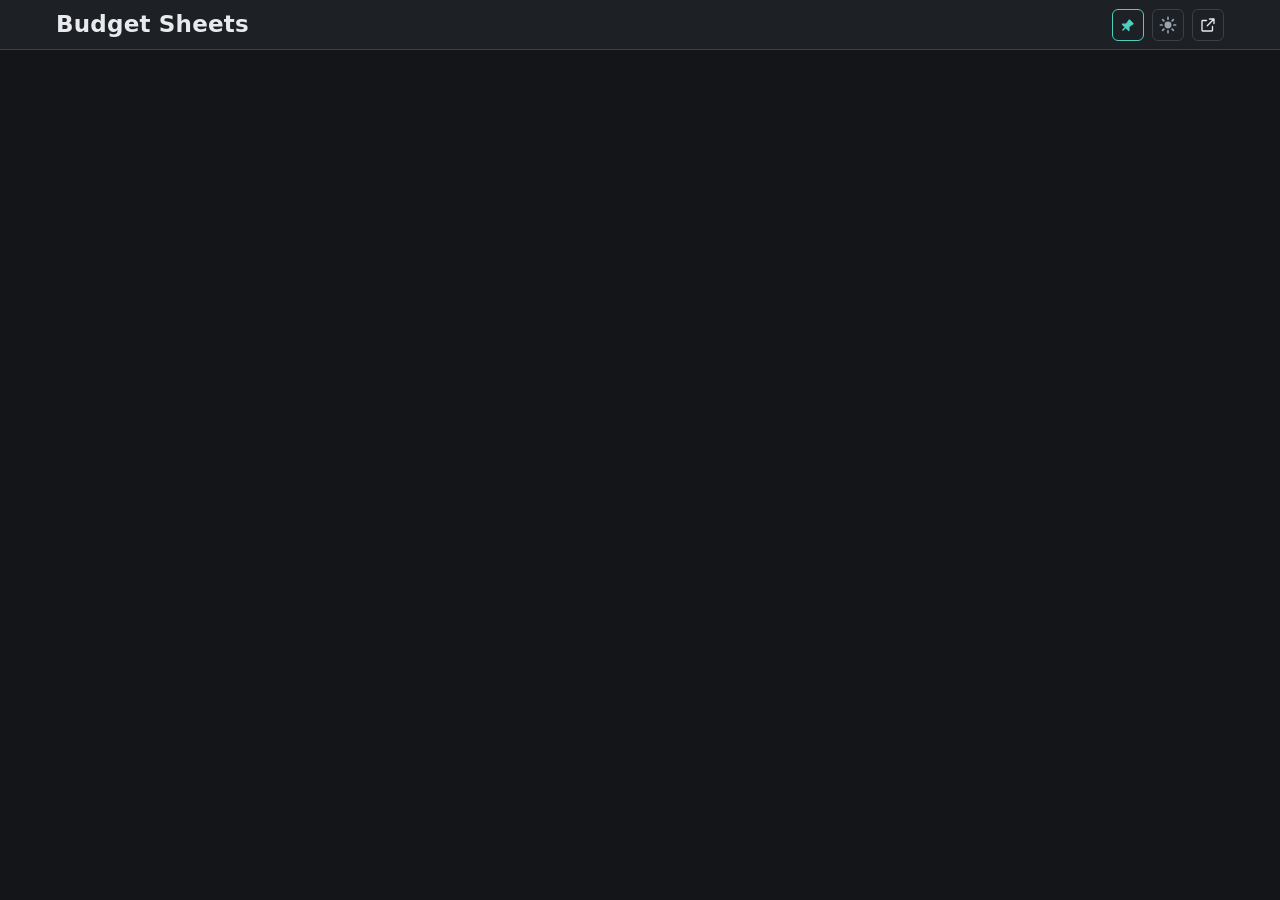
<file: index.html>
<!doctype html>
<html lang="en" data-theme="dark">
<head>
  <meta charset="utf-8">
  <!-- interactive-widget: the page gets smaller when the on-screen keyboard opens (instead of being covered). -->
  <meta name="viewport" content="width=device-width, initial-scale=1, interactive-widget=resizes-content">
  <title>Budget Sheets</title>
  <script>
    // Apply the saved theme before anything is drawn (dark by default).
    try { if (localStorage.getItem('bs.theme') === 'light') document.documentElement.dataset.theme = 'light'; } catch { /* ignore */ }
  </script>
  <link rel="icon" href="favicon.svg" type="image/svg+xml">
  <!-- Installing on the home screen as an app (manifest; the iPhone uses apple-touch-icon). -->
  <link rel="manifest" href="manifest.webmanifest">
  <link rel="apple-touch-icon" href="assets/icons/app-icon-180.png">
  <meta name="apple-mobile-web-app-title" content="Budget Sheets">
  <meta name="theme-color" content="#1d2024">
  <link rel="stylesheet" href="css/style.css">
  <script src="https://accounts.google.com/gsi/client" async defer></script>
  <script type="module" src="js/app.js"></script>
</head>
<body>
  <header class="topbar">
    <div class="wrap topbar-inner">
      <!-- Undo / redo next to the title, where browsers have their back / forward arrows. -->
      <div class="topbar-left">
        <h1>Budget Sheets</h1>
        <button id="btn-undo" type="button" class="icon-button" aria-label="Undo" data-icon="undo" hidden disabled></button>
        <button id="btn-redo" type="button" class="icon-button" aria-label="Redo" data-icon="redo" hidden disabled></button>
      </div>
      <div class="topbar-right">
        <a id="btn-phone" class="button" href="dev/phone.html" data-icon="phone" hidden>Phone view</a>
        <button id="btn-sync" type="button" class="sync-button" hidden></button>
        <a id="btn-stats" class="button icon-button" href="stats.html" title="Statistics for the shown period" aria-label="Statistics for the shown period" data-icon="stats" hidden></a>
        <button id="btn-reset" type="button" class="icon-button" title="Reset the page layout (period and order)" aria-label="Reset the page layout" data-icon="reset" hidden></button>
        <button id="btn-pin" type="button" class="icon-button" aria-label="Keep the top bar visible"></button>
        <button id="btn-theme" type="button" class="icon-button" aria-label="Switch theme"></button>
        <a id="btn-sheets" class="button icon-button" href="#" target="_blank" rel="noopener" title="Open in Google Sheets" aria-label="Open in Google Sheets" data-icon="external"></a>
        <div id="user" class="user" hidden>
          <span id="user-email"></span>
          <button id="btn-signout" type="button" class="link">Sign out</button>
        </div>
      </div>
    </div>
  </header>

  <main class="wrap">
    <p id="error" class="error" role="alert" hidden></p>

    <section id="view-message" class="card" hidden>
      <p id="message-text"></p>
    </section>

    <section id="view-signin" class="card center" hidden>
      <p id="signin-note" class="muted" hidden></p>
      <p>Sign in with a Google account that has access to the budget spreadsheet.</p>
      <button id="btn-signin" type="button" class="primary">Sign in with Google</button>
    </section>

    <section id="view-pick" class="card" hidden>
      <form id="form-pick">
        <label for="sheet-url">Spreadsheet URL</label>
        <div class="row">
          <input id="sheet-url" type="text" inputmode="url" autocomplete="off"
                 placeholder="https://docs.google.com/spreadsheets/d/…" required>
          <button id="btn-pick-cancel" type="button" hidden>Cancel</button>
          <button type="submit" class="primary">Open</button>
        </div>
      </form>
    </section>

    <section id="view-sheet" hidden>
      <div class="sheet-head">
        <div>
          <h2 id="sheet-title"></h2>
          <small id="sheet-meta"></small>
        </div>
        <div class="sheet-actions">
          <a id="btn-raw" class="button" href="raw.html" data-icon="table">Raw data</a>
          <button id="btn-change" type="button" class="icon-button" title="Change spreadsheet" aria-label="Change spreadsheet" data-icon="swapSheet"></button>
        </div>
      </div>

      <div class="view-bar">
        <div class="period">
          <button id="period-prev" type="button" class="icon-button" title="Previous period" aria-label="Previous period"></button>
          <button id="period-btn" type="button" class="period-button" aria-haspopup="dialog"></button>
          <button id="period-next" type="button" class="icon-button" title="Next period" aria-label="Next period"></button>
          <div id="period-panel" class="period-panel" role="dialog" aria-label="Choose a period" hidden></div>
        </div>
        <button id="btn-order" type="button" class="toggle-button" aria-label="Order of the months"></button>
      </div>
      <div id="notice" class="notice" aria-live="polite"></div>

      <div id="summary" class="summary">
        <div class="balance">
          <div id="balance" class="balance-text"></div>
          <div class="balance-tools">
            <button id="btn-totals" type="button" class="icon-button"></button>
            <button id="btn-balance-pin" type="button" class="icon-button"></button>
          </div>
        </div>
        <div class="totals-wrap">
          <table id="totals" class="totals"></table>
          <div id="totals-note" class="totals-note" hidden></div>
        </div>
      </div>

      <details id="problems" class="problems" hidden>
        <summary id="problems-summary"></summary>
        <ul id="problems-list"></ul>
      </details>

      <div id="months"></div>
      <p id="empty" class="muted center" hidden>No entries in this period.</p>
    </section>
  </main>

  <div id="popover" class="popover" role="tooltip" hidden></div>
  <button id="btn-add" type="button" class="fab" title="Add record" aria-label="Add record" data-icon="plus" hidden></button>
</body>
</html>
</file>
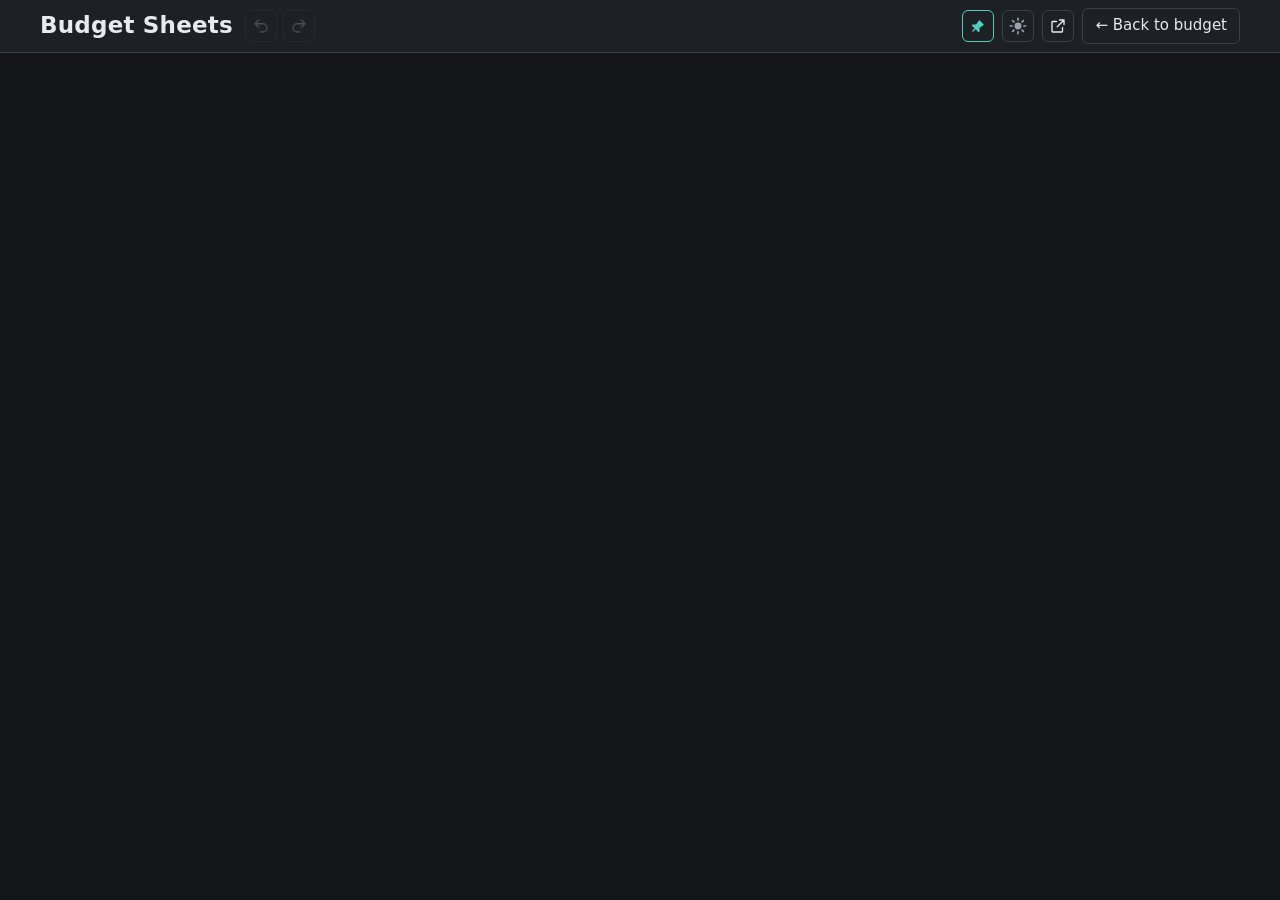
<file: raw.html>
<!doctype html>
<html lang="en" data-theme="dark">
<head>
  <meta charset="utf-8">
  <!-- interactive-widget: the page gets smaller when the on-screen keyboard opens (instead of being covered). -->
  <meta name="viewport" content="width=device-width, initial-scale=1, interactive-widget=resizes-content">
  <title>Raw data – Budget Sheets</title>
  <script>
    // Apply the saved theme before anything is drawn (dark by default).
    try { if (localStorage.getItem('bs.theme') === 'light') document.documentElement.dataset.theme = 'light'; } catch { /* ignore */ }
  </script>
  <link rel="icon" href="favicon.svg" type="image/svg+xml">
  <!-- Installing on the home screen as an app (manifest; the iPhone uses apple-touch-icon). -->
  <link rel="manifest" href="manifest.webmanifest">
  <link rel="apple-touch-icon" href="assets/icons/app-icon-180.png">
  <meta name="apple-mobile-web-app-title" content="Budget Sheets">
  <meta name="theme-color" content="#1d2024">
  <link rel="stylesheet" href="css/style.css">
  <script src="https://accounts.google.com/gsi/client" async defer></script>
  <script type="module" src="js/raw.js"></script>
</head>
<body class="full-width">
  <header class="topbar">
    <div class="wrap topbar-inner">
      <!-- Undo / redo next to the title, where browsers have their back / forward arrows. -->
      <div class="topbar-left">
        <h1><a id="home" href="index.html">Budget Sheets</a></h1>
        <button id="btn-undo" type="button" class="icon-button" aria-label="Undo" data-icon="undo" disabled></button>
        <button id="btn-redo" type="button" class="icon-button" aria-label="Redo" data-icon="redo" disabled></button>
      </div>
      <div class="topbar-right">
        <a id="btn-phone" class="button" href="dev/phone.html" data-icon="phone" hidden>Phone view</a>
        <button id="btn-sync" type="button" class="sync-button" hidden></button>
        <button id="btn-pin" type="button" class="icon-button" aria-label="Keep the top bar visible"></button>
        <button id="btn-theme" type="button" class="icon-button" aria-label="Switch theme"></button>
        <a id="btn-sheets" class="button icon-button" href="#" target="_blank" rel="noopener" title="Open in Google Sheets" aria-label="Open in Google Sheets" data-icon="external"></a>
        <a id="back" class="button" href="index.html">← Back to budget</a>
      </div>
    </div>
  </header>

  <main class="wrap">
    <p id="error" class="error" role="alert" hidden></p>

    <section id="view-message" class="card" hidden>
      <p id="message-text"></p>
    </section>

    <section id="view-signin" class="card center" hidden>
      <p id="signin-note" class="muted" hidden></p>
      <p>Sign in with a Google account that has access to the budget spreadsheet.</p>
      <button id="btn-signin" type="button" class="primary">Sign in with Google</button>
    </section>

    <section id="view-raw" hidden>
      <div class="sheet-head">
        <div>
          <h2 id="sheet-title">Raw data</h2>
        </div>
      </div>
      <div class="toolbar">
        <label class="inline-label muted"><span class="label-text">Year</span>
          <select id="tab-select"></select>
        </label>
        <label class="inline-label muted"><span class="label-text">Show</span>
          <select id="render">
            <option value="FORMATTED_VALUE">As displayed</option>
            <option value="FORMULA">Formulas</option>
          </select>
        </label>
        <button id="btn-focus" type="button" class="focus-button"></button>
        <span id="hint" class="muted">Click a cell to edit it. Row options (insert, copy, delete): click a row number, right-click a row, or press and hold it. Enter saves, Esc cancels. Locked: header rows and formulas.</span>
        <span id="status" class="muted"></span>
      </div>
      <div class="grid-wrap">
        <table id="grid"></table>
      </div>
    </section>
  </main>
</body>
</html>
</file>
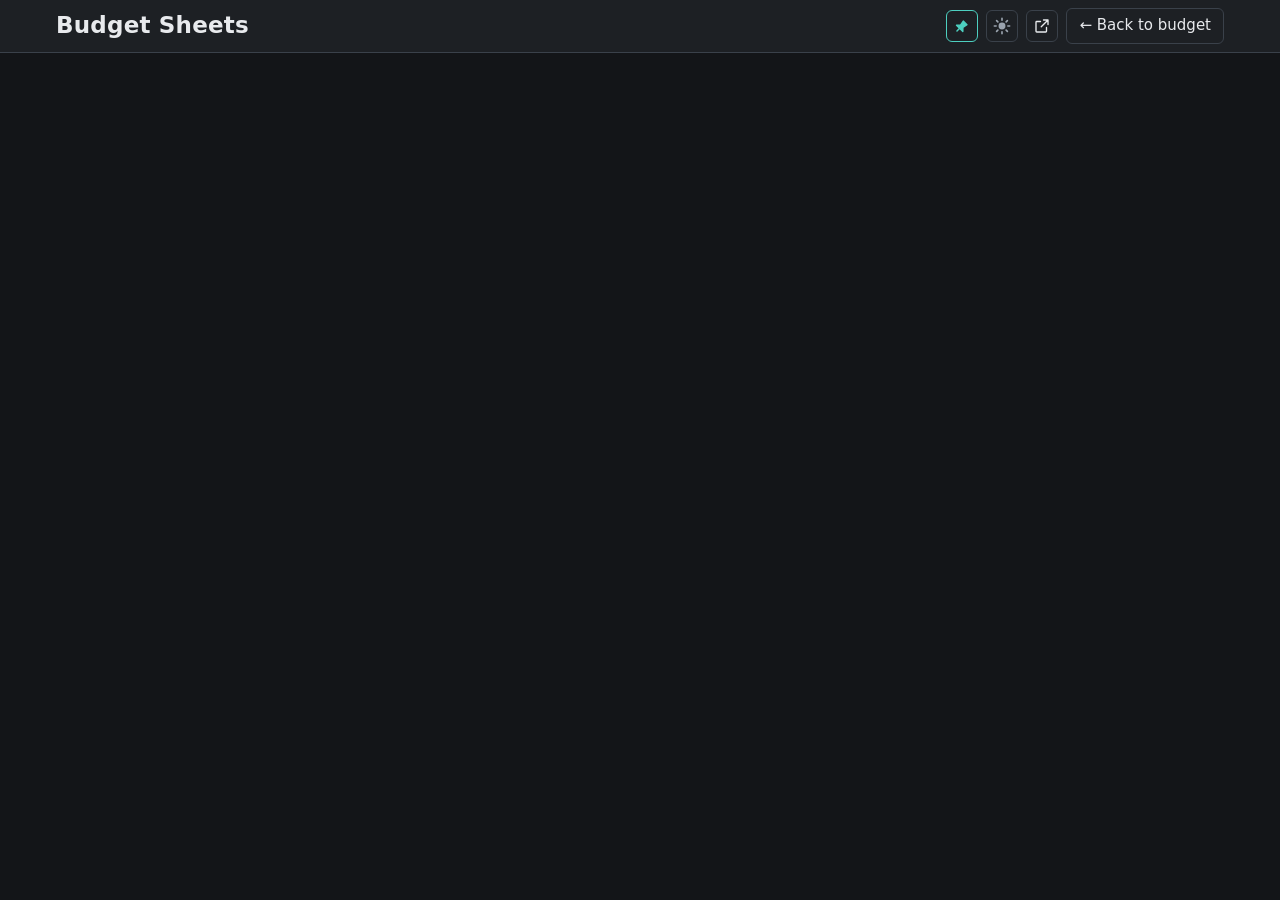
<file: stats.html>
<!doctype html>
<html lang="en" data-theme="dark">
<head>
  <meta charset="utf-8">
  <meta name="viewport" content="width=device-width, initial-scale=1, interactive-widget=resizes-content">
  <title>Statistics – Budget Sheets</title>
  <script>
    // Apply the saved theme before anything is drawn (dark by default).
    try { if (localStorage.getItem('bs.theme') === 'light') document.documentElement.dataset.theme = 'light'; } catch { /* ignore */ }
  </script>
  <link rel="icon" href="favicon.svg" type="image/svg+xml">
  <!-- Installing on the home screen as an app (manifest; the iPhone uses apple-touch-icon). -->
  <link rel="manifest" href="manifest.webmanifest">
  <link rel="apple-touch-icon" href="assets/icons/app-icon-180.png">
  <meta name="apple-mobile-web-app-title" content="Budget Sheets">
  <meta name="theme-color" content="#1d2024">
  <link rel="stylesheet" href="css/style.css">
  <script src="https://accounts.google.com/gsi/client" async defer></script>
  <script type="module" src="js/stats.js"></script>
</head>
<body class="stats-page">
  <header class="topbar">
    <div class="wrap topbar-inner">
      <div class="topbar-left">
        <h1><a id="home" href="index.html">Budget Sheets</a></h1>
      </div>
      <div class="topbar-right">
        <a id="btn-phone" class="button" href="dev/phone.html" data-icon="phone" hidden>Phone view</a>
        <button id="btn-sync" type="button" class="sync-button" hidden></button>
        <button id="btn-pin" type="button" class="icon-button" aria-label="Keep the top bar visible"></button>
        <button id="btn-theme" type="button" class="icon-button" aria-label="Switch theme"></button>
        <a id="btn-sheets" class="button icon-button" href="#" target="_blank" rel="noopener" title="Open in Google Sheets" aria-label="Open in Google Sheets" data-icon="external"></a>
        <a id="back" class="button" href="index.html">← Back to budget</a>
      </div>
    </div>
  </header>

  <main class="wrap">
    <p id="error" class="error" role="alert" hidden></p>

    <section id="view-message" class="card" hidden>
      <p id="message-text"></p>
    </section>

    <section id="view-signin" class="card center" hidden>
      <p id="signin-note" class="muted" hidden></p>
      <p>Sign in with a Google account that has access to the budget spreadsheet.</p>
      <button id="btn-signin" type="button" class="primary">Sign in with Google</button>
    </section>

    <section id="view-stats" hidden>
      <div class="sheet-head">
        <h2 id="sheet-title">Statistics</h2>
      </div>

      <!-- One row of choices above everything: every widget shows this period, person and currency. -->
      <div class="view-bar stats-bar">
        <div class="period">
          <button id="period-prev" type="button" class="icon-button" title="Previous period" aria-label="Previous period"></button>
          <button id="period-btn" type="button" class="period-button" aria-haspopup="dialog"></button>
          <button id="period-next" type="button" class="icon-button" title="Next period" aria-label="Next period"></button>
          <div id="period-panel" class="period-panel" role="dialog" aria-label="Choose a period" hidden></div>
        </div>
        <div id="person" class="seg seg-inline" role="radiogroup" aria-label="Whose spending"></div>
        <div class="vs-switch"><span class="muted">vs</span><span id="compare-with"></span></div>
        <button id="btn-compare" type="button" class="toggle-button"></button>
        <button id="btn-currency" type="button" class="toggle-button currency-button"></button>
        <button id="btn-filters" type="button" class="toggle-button" aria-expanded="false" aria-controls="filters"></button>
      </div>
      <section id="filters" class="widget filters-panel" aria-label="Filters" hidden></section>
      <p id="filter-summary" class="filter-summary" hidden></p>

      <div class="widgets">
        <section id="w-dashboard" class="widget widget-dashboard"></section>
        <section id="w-categories" class="widget widget-categories"></section>
        <section id="w-timeline" class="widget widget-timeline"></section>
        <section id="w-compare" class="widget widget-compare"></section>
        <section id="w-report" class="widget widget-report"></section>
      </div>
      <p id="stats-note" class="stats-note muted"></p>
    </section>
  </main>
</body>
</html>
</file>
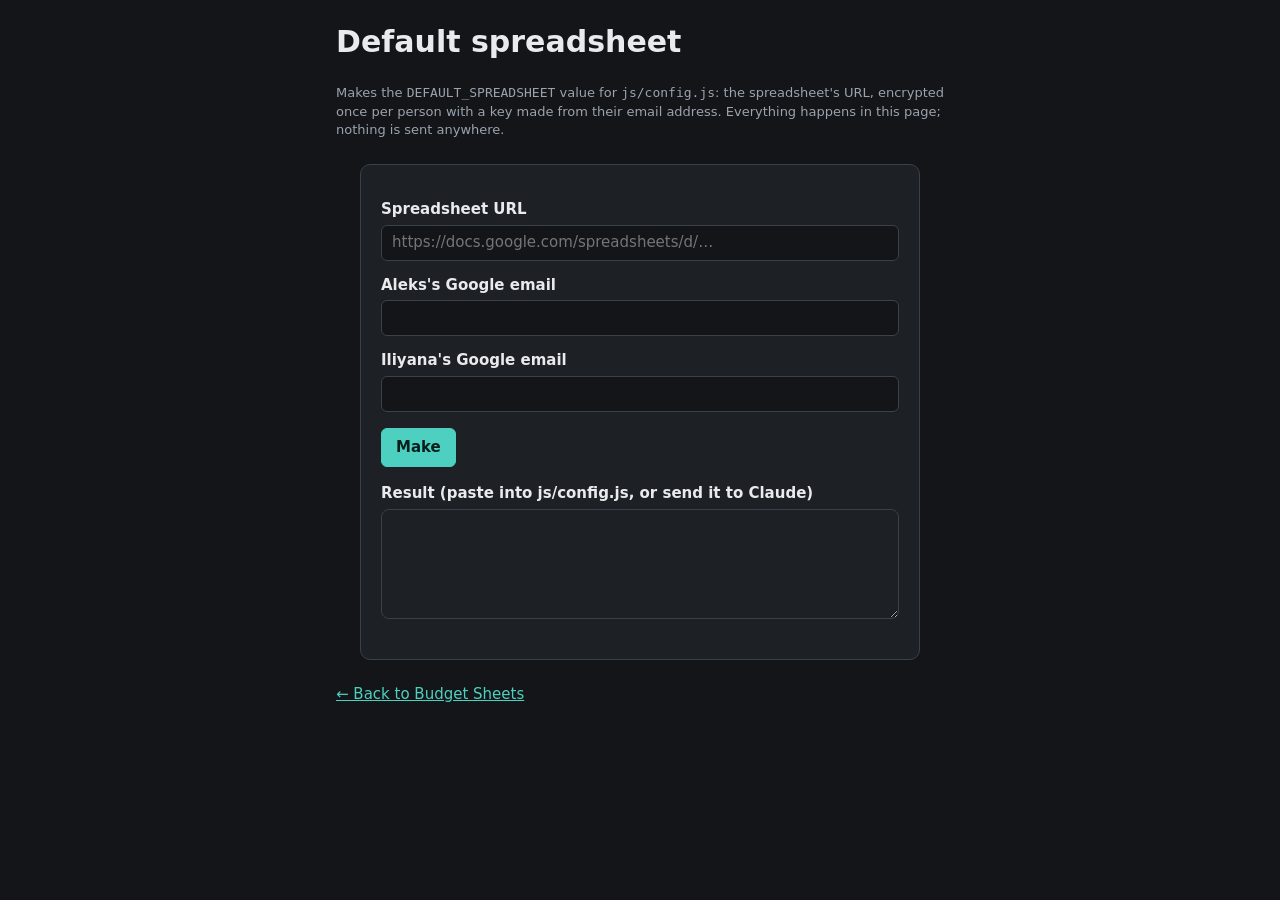
<file: dev/default-sheet.html>
<!doctype html>
<html lang="en" data-theme="dark">
<head>
  <meta charset="utf-8">
  <meta name="viewport" content="width=device-width, initial-scale=1">
  <title>Default spreadsheet – Budget Sheets</title>
  <script>
    try { if (localStorage.getItem('bs.theme') === 'light') document.documentElement.dataset.theme = 'light'; } catch { /* ignore */ }
  </script>
  <link rel="icon" href="../favicon.svg" type="image/svg+xml">
  <link rel="stylesheet" href="../css/style.css">
  <style>
    .tool { max-width: 640px; }
    .tool label { display: block; margin: 14px 0 4px; }
    .tool input { width: 100%; }
    .tool .ok { color: var(--accent); }
    .tool .bad { color: var(--personal); }
    .tool textarea { width: 100%; min-height: 110px; font: 13px/1.4 ui-monospace, Consolas, monospace; background: var(--input-bg, var(--surface)); color: inherit; border: 1px solid var(--border); border-radius: 8px; padding: 8px; }
    .tool .actions { display: flex; gap: 10px; margin: 16px 0; }
  </style>
</head>
<body>
  <main class="wrap tool">
    <h1>Default spreadsheet</h1>
    <p class="muted">
      Makes the <code>DEFAULT_SPREADSHEET</code> value for <code>js/config.js</code>: the spreadsheet's URL,
      encrypted once per person with a key made from their email address. Everything happens in this page;
      nothing is sent anywhere.
    </p>
    <form id="form" class="card">
      <label for="url">Spreadsheet URL</label>
      <input id="url" type="text" autocomplete="off" placeholder="https://docs.google.com/spreadsheets/d/…" required>
      <div id="people"></div>
      <div class="actions">
        <button type="submit" class="primary">Make</button>
      </div>
      <label for="out">Result (paste into js/config.js, or send it to Claude)</label>
      <textarea id="out" readonly></textarea>
      <p id="msg" class="muted"></p>
    </form>
    <p><a href="../index.html">← Back to Budget Sheets</a></p>
  </main>
  <script type="module">
    import { PEOPLE } from '../js/config.js';
    import { identifyPerson } from '../js/budget.js';
    import { parseSpreadsheetId } from '../js/sheets.js';
    import { encryptFor, decryptFor } from '../js/secret.js';
    import { el } from '../js/ui.js';

    const inputs = {};
    for (const person of PEOPLE) {
      const label = el('label', null, `${person.name}'s Google email `);
      const state = el('span', 'muted');
      label.append(state);
      const input = el('input');
      input.type = 'email';
      input.autocomplete = 'off';
      input.addEventListener('input', async () => {
        const match = await identifyPerson(input.value);
        const ok = match?.key === person.key;
        state.className = ok ? 'ok' : input.value ? 'bad' : 'muted';
        state.textContent = ok ? '✓ matches' : input.value ? '✗ not this person\'s address' : '';
      });
      inputs[person.key] = input;
      document.getElementById('people').append(label, input);
    }

    document.getElementById('form').addEventListener('submit', async (event) => {
      event.preventDefault();
      const msg = document.getElementById('msg');
      const out = document.getElementById('out');
      out.value = '';
      const url = document.getElementById('url').value.trim();
      const id = parseSpreadsheetId(url);
      if (!id) return void (msg.textContent = 'That does not look like a Google Sheets URL.');
      const lines = [];
      for (const person of PEOPLE) {
        const email = inputs[person.key].value;
        if ((await identifyPerson(email))?.key !== person.key) {
          return void (msg.textContent = `${person.name}'s email doesn't match the one the app knows.`);
        }
        const packed = await encryptFor(email, `https://docs.google.com/spreadsheets/d/${id}/edit`);
        if (parseSpreadsheetId((await decryptFor(email, packed)) || '') !== id) return void (msg.textContent = 'Check failed; nothing made.');
        lines.push(`  ${person.key}: '${packed}',`);
      }
      out.value = `export const DEFAULT_SPREADSHEET = {\n${lines.join('\n')}\n};`;
      msg.textContent = 'Done, and checked: each value decrypts back to the spreadsheet with that person\'s email.';
    });
  </script>
</body>
</html>
</file>
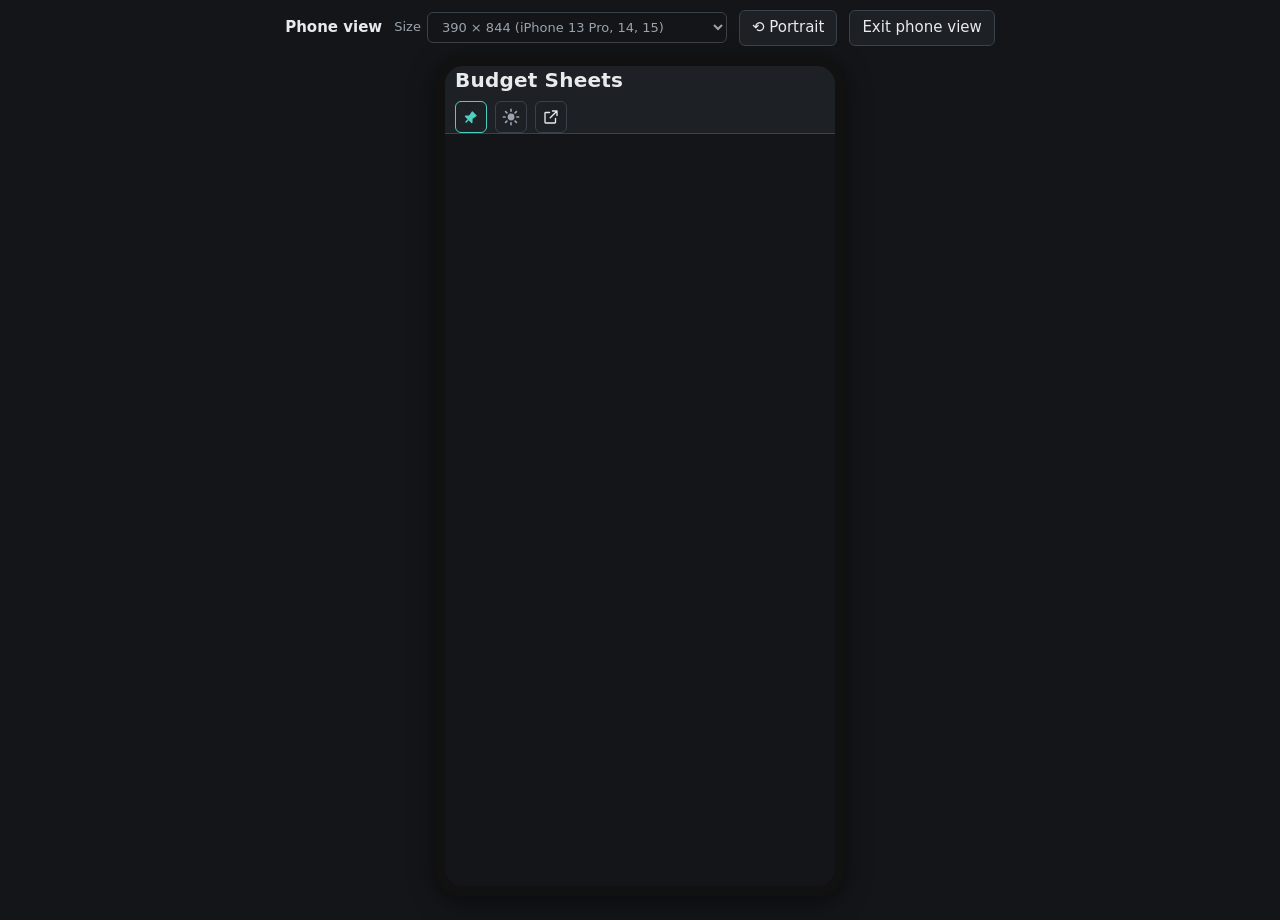
<file: dev/phone.html>
<!doctype html>
<html lang="en" data-theme="dark">
<head>
  <meta charset="utf-8">
  <meta name="viewport" content="width=device-width, initial-scale=1">
  <title>Phone view</title>
  <script>
    try { if (localStorage.getItem('bs.theme') === 'light') document.documentElement.dataset.theme = 'light'; } catch { /* ignore */ }
    // Follow theme changes made inside the frame.
    window.addEventListener('storage', (e) => {
      if (e.key === 'bs.theme') document.documentElement.dataset.theme = e.newValue === 'light' ? 'light' : 'dark';
    });
  </script>
  <link rel="icon" href="../favicon.svg" type="image/svg+xml">
  <link rel="stylesheet" href="../css/style.css">
</head>
<body>
  <!-- Development aid: shows a page of the app inside a phone-sized frame. -->
  <div class="phone-bar">
    <strong>Phone view</strong>
    <label class="inline-label muted">Size
      <select id="size">
        <option value="390x844" selected>390 × 844 (iPhone 13 Pro, 14, 15)</option>
        <option value="412x891">412 × 891 (Samsung Galaxy S25 Ultra)</option>
        <option value="360x780">360 × 780 (small Android)</option>
        <option value="412x915">412 × 915 (Pixel)</option>
        <option value="430x932">430 × 932 (iPhone Pro Max)</option>
      </select>
    </label>
    <button id="orientation" type="button" class="toggle-button" title="Click to rotate the phone">Portrait</button>
    <a id="exit" class="button" href="../index.html">Exit phone view</a>
  </div>
  <iframe id="frame" class="phone-frame" title="App in a phone-sized frame"></iframe>
  <script>
    const page = new URLSearchParams(location.search).get('page') || 'index.html';
    // Only pages of this app, never another site.
    const safe = /^[\w.-]+\.html(\?.*)?$/.test(page) ? page : 'index.html';
    document.getElementById('frame').src = '../' + safe;
    document.getElementById('exit').href = '../' + safe;

    const size = document.getElementById('size');
    // Orientation: a toggle (Portrait <-> Landscape).
    const orientation = document.getElementById('orientation');
    let landscape = false;
    const frame = document.getElementById('frame');
    function applySize() {
      let [w, h] = size.value.split('x').map(Number);
      if (landscape) [w, h] = [h, w];
      orientation.textContent = landscape ? '⟲ Landscape' : '⟲ Portrait';
      frame.style.width = `${Math.min(w, window.innerWidth - 40) + 20}px`; // + frame border
      frame.style.height = `${Math.min(h, window.innerHeight - 80) + 20}px`;
      try {
        localStorage.setItem('bs.phoneSize', size.value);
        localStorage.setItem('bs.phoneOrientation', landscape ? 'landscape' : 'portrait');
      } catch { /* ignore */ }
    }
    try {
      const saved = localStorage.getItem('bs.phoneSize');
      if (saved && [...size.options].some((o) => o.value === saved)) size.value = saved;
      landscape = localStorage.getItem('bs.phoneOrientation') === 'landscape';
    } catch { /* ignore */ }
    size.addEventListener('change', applySize);
    orientation.addEventListener('click', () => {
      landscape = !landscape;
      applySize();
    });
    window.addEventListener('resize', applySize);
    applySize();
  </script>
</body>
</html>
</file>
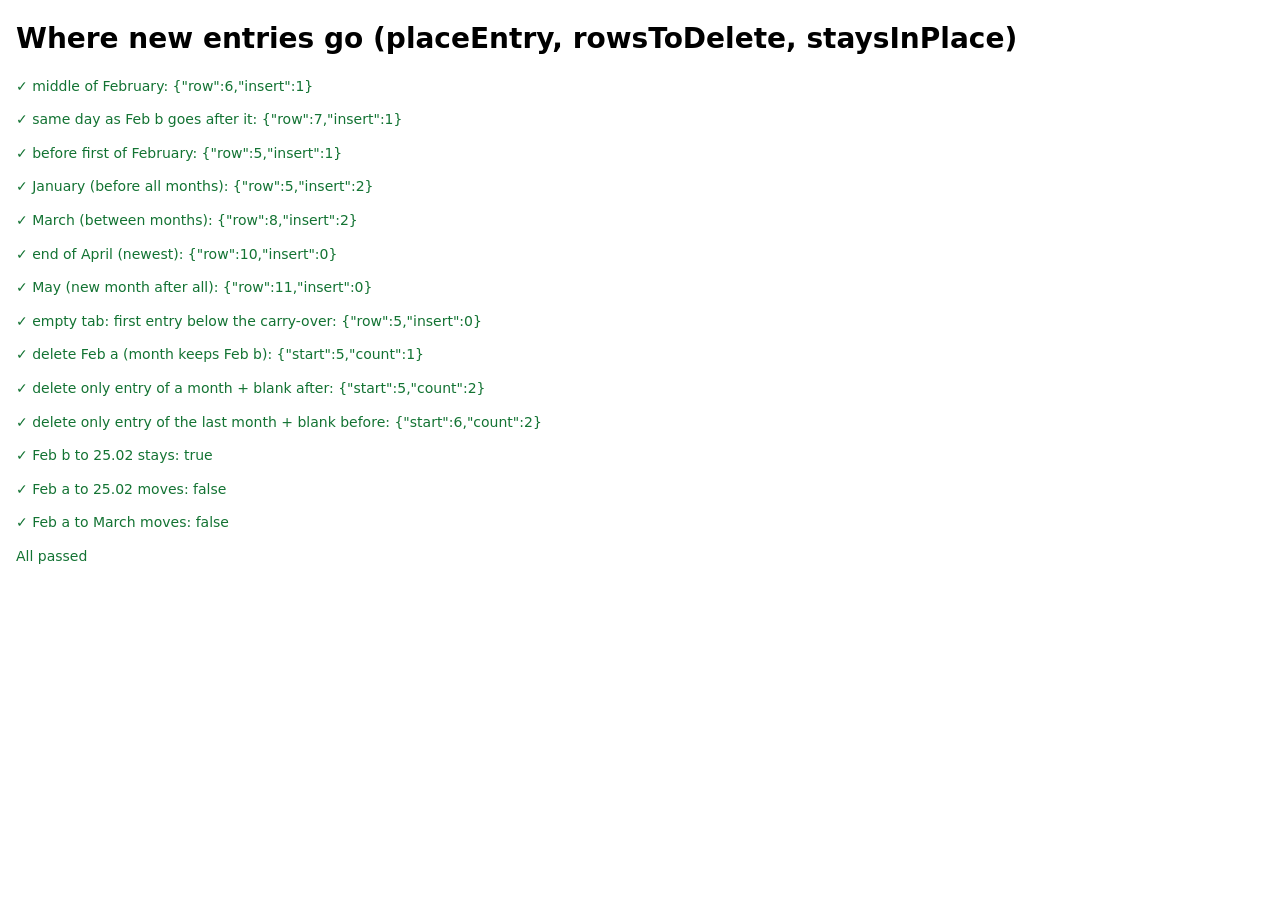
<file: tests/placement.html>
<!doctype html>
<html lang="en">
<head>
  <meta charset="utf-8">
  <title>Placement test</title>
  <style>
    body { font: 14px/1.4 system-ui, sans-serif; margin: 16px; }
    .ok { color: #137333; } .fail { color: #c5221f; font-weight: 600; }
  </style>
</head>
<body>
  <h1>Where new entries go (placeEntry, rowsToDelete, staysInPlace)</h1>
  <div id="out"></div>
  <script type="module">
    import { parseYearTab, placeEntry, rowsToDelete, staysInPlace } from '../js/budget.js';

    // A small made-up year tab: headers (rows 1-3), carry-over (row 4), February (5-6), blank (7), April (8-9).
    const header = ['Date', 'Catgory', 'Aditional information', 'Paid by Aleks', 'Personal Aleks', 'Aleks cash in',
      'Paid by Iliyana', 'Personal Iliyana', 'Iliyana cash in', '', '', 'Total price', 'Half price', 'Cash in total', 'Owns the other'];
    const serial = (iso) => Math.round((Date.UTC(...iso.split('-').map((n, i) => Number(n) - (i === 1 ? 1 : 0))) - Date.UTC(1899, 11, 30)) / 86400000);
    const entry = (iso, what) => [serial(iso), 'Groceries', what, 10];
    const values = [
      header, [], [],
      ['', '', 'From 2026', '', '', 5],
      entry('2027-02-03', 'Feb a'), entry('2027-02-20', 'Feb b'),
      [],
      entry('2027-04-01', 'Apr a'), entry('2027-04-15', 'Apr b'),
    ];
    const year = parseYearTab('2027', values);

    const cases = [
      ['middle of February', placeEntry(year, '2027-02-10'), { row: 6, insert: 1 }],
      ['same day as Feb b goes after it', placeEntry(year, '2027-02-20'), { row: 7, insert: 1 }],
      ['before first of February', placeEntry(year, '2027-02-01'), { row: 5, insert: 1 }],
      ['January (before all months)', placeEntry(year, '2027-01-10'), { row: 5, insert: 2 }],
      ['March (between months)', placeEntry(year, '2027-03-05'), { row: 8, insert: 2 }],
      ['end of April (newest)', placeEntry(year, '2027-04-20'), { row: 10, insert: 0 }],
      ['May (new month after all)', placeEntry(year, '2027-05-02'), { row: 11, insert: 0 }],
      ['empty tab: first entry below the carry-over', placeEntry(parseYearTab('2027', values.slice(0, 4)), '2027-01-02'), { row: 5, insert: 0 }],
      ['delete Feb a (month keeps Feb b)', rowsToDelete(year, 5), { start: 5, count: 1 }],
      ['delete only entry of a month + blank after', rowsToDelete(parseYearTab('2027', [...values.slice(0, 4), entry('2027-02-03', 'x'), [], entry('2027-04-01', 'y')]), 5), { start: 5, count: 2 }],
      ['delete only entry of the last month + blank before', rowsToDelete(parseYearTab('2027', [...values.slice(0, 4), entry('2027-02-03', 'x'), [], entry('2027-04-01', 'y')]), 7), { start: 6, count: 2 }],
      ['Feb b to 25.02 stays', staysInPlace(year, year.entries[1], '2027-02-25'), true],
      ['Feb a to 25.02 moves', staysInPlace(year, year.entries[0], '2027-02-25'), false],
      ['Feb a to March moves', staysInPlace(year, year.entries[0], '2027-03-01'), false],
    ];
    let failed = 0;
    for (const [name, got, want] of cases) {
      const ok = JSON.stringify(got) === JSON.stringify(want);
      if (!ok) failed++;
      const p = document.createElement('p');
      p.className = ok ? 'ok' : 'fail';
      p.textContent = `${ok ? '✓' : '✗'} ${name}: ${JSON.stringify(got)}${ok ? '' : ` (expected ${JSON.stringify(want)})`}`;
      document.getElementById('out').append(p);
    }
    const summary = document.createElement('p');
    summary.className = failed ? 'fail' : 'ok';
    summary.textContent = failed ? `${failed} failed` : 'All passed';
    document.getElementById('out').append(summary);
  </script>
</body>
</html>
</file>
<file: css/style.css>
/* Dark theme is the default; [data-theme="light"] on <html> switches to the light one. */
:root {
  --bg: #131518;
  --surface: #1d2024;
  --row-alt: #272c33;
  --head: #2b3440;
  --hover: #2f3a4e;
  --pressed: #3a4a66;
  --axis: #24272c; /* Darker than the grid lines, so they stay visible in the header row and column. */
  --line: #353b43;
  --grid-line: #3c434c;
  --text: #e8eaed;
  --muted: #9aa3ae;
  --border: #3a414a;
  --accent: #4dd0c0;
  --accent-text: #08201d;
  --aleks: #6cb6ff;
  --iliyana: #e48cff;
  --personal: #ff7b7b;
  --error-bg: #3b1d1b;
  --error-text: #f6aea9;
  --warn-bg: #30290f;
  --warn-border: #5c4a1a;
  --warn-text: #f0c869;
  --carry-bg: #1b2a22;
  --carry-head: #24392d;
  --carry-border: #335541;
  --overlay: rgb(0 0 0 / 0.55);
  --shadow: 0 6px 24px rgb(0 0 0 / 0.5);
  /* Statistics: more spent than before (bad) / less (good), as text. */
  --more: #ff8a80;
  --less: #5fd35f;
  /* Popups and tooltips: a little lighter than the cards, so they stand out from what's under them. */
  --popup: #2a2f36;
  color-scheme: dark;
}

:root[data-theme="light"] {
  --bg: #f1f3f6;
  --surface: #ffffff;
  --row-alt: #eef1f5;
  --head: #dfe6f0;
  --hover: #e1ecfb;
  --pressed: #c9dbf7;
  --axis: #cdd1d8;
  --line: #c4cbd5;
  --grid-line: #a3adba;
  --text: #1c1f24;
  --muted: #5f6b7a;
  --border: #ccd3dc;
  --accent: #00897b;
  --accent-text: #ffffff;
  --aleks: #1565c0;
  --iliyana: #9c27b0;
  --personal: #c62828;
  --error-bg: #fdecea;
  --error-text: #a50e0e;
  --warn-bg: #fff4d6;
  --warn-border: #efd27e;
  --warn-text: #8a6100;
  --carry-bg: #eaf6ed;
  --carry-head: #d3ecd9;
  --carry-border: #a9d6b5;
  --overlay: rgb(20 24 30 / 0.35);
  --shadow: 0 6px 24px rgb(0 0 0 / 0.18);
  --more: #c62828;
  --less: #1b7f1b;
  --popup: #ffffff; /* (Cards are white already: popups stand out by their border and shadow.) */
  color-scheme: light;
}

* { box-sizing: border-box; }
/* Nothing may make the page wider than the screen (it would scroll sideways on phones). Clipping on the
   root affects only the page's own sideways scrolling; sticky and fixed elements work as before. */
html { overflow-x: clip; }
[hidden] { display: none !important; }

body {
  margin: 0;
  font: 15px/1.45 system-ui, -apple-system, "Segoe UI", Roboto, sans-serif;
  background: var(--bg);
  color: var(--text);
}

a { color: var(--accent); }

.wrap { max-width: 1200px; margin: 0 auto; padding: 0 16px; }

/* Person colours, used everywhere a person's name or money appears. */
.person-aleks { --pc: var(--aleks); }
.person-iliyana { --pc: var(--iliyana); }
.pname { color: var(--pc); font-weight: 600; }

/* Top bar: sticks to the top unless unpinned (pin button). */
.topbar { background: var(--surface); border-bottom: 1px solid var(--border); position: sticky; top: 0; z-index: 30; }
body.topbar-unpinned .topbar { position: static; }
.topbar-inner { display: flex; align-items: center; justify-content: space-between; gap: 12px; padding-top: 8px; padding-bottom: 8px; }
.topbar h1 { font-size: 23px; margin: 0; letter-spacing: 0.2px; white-space: nowrap; }
.topbar h1 a { color: inherit; text-decoration: none; }
.topbar-left { display: flex; align-items: center; gap: 6px; }
.topbar-left h1 { margin-right: 6px; }
.topbar-right { display: flex; align-items: center; gap: 8px; flex-wrap: wrap; justify-content: flex-end; }
.user { display: flex; align-items: center; gap: 10px; font-size: 13px; color: var(--muted); }

/* Icons */
svg.icon { width: 18px; height: 18px; flex: none; }
[data-icon] { display: inline-flex; align-items: center; gap: 6px; }
.icon-button { display: inline-flex; align-items: center; justify-content: center; padding: 6px; line-height: 1; color: var(--muted); }
.icon-button:hover:not(:disabled) { color: var(--text); }
.icon-button.active { color: var(--accent); border-color: var(--accent); }
.icon-button:disabled { opacity: 0.35; cursor: default; }

/* Sync countdown */
.sync-button { display: inline-flex; align-items: center; gap: 4px; padding: 4px 8px; color: var(--muted); font-size: 12px; font-variant-numeric: tabular-nums; }
.sync-ring { width: 18px; height: 18px; }
.sync-track { stroke: var(--line); }
.sync-bar { stroke: var(--accent); transition: stroke-dashoffset 0.2s linear; }
.sync-button.busy .sync-ring { animation: spin 0.9s linear infinite; }
.sync-seconds { min-width: 1ch; text-align: center; }
/* Sign-in about to run out / failed sync: amber; signed out: red. */
.sync-button.expiring .sync-bar, .sync-button.failed .sync-bar { stroke: var(--warn-text); }
.sync-button.expiring, .sync-button.failed { color: var(--warn-text); border-color: var(--warn-border); }
.sync-button.expired .sync-bar { stroke: var(--personal); }
.sync-button.expired { color: var(--personal); border-color: var(--personal); font-weight: 700; }

/* Shown when the Google sign-in has run out; the page stays as it is. */
.session-banner {
  display: flex;
  align-items: center;
  justify-content: space-between;
  gap: 12px;
  flex-wrap: wrap;
  background: var(--warn-bg);
  border: 1px solid var(--warn-border);
  color: var(--text);
  border-radius: 10px;
  padding: 10px 14px;
  margin-bottom: 12px;
}

main { padding-top: 16px; padding-bottom: 72px; }
/* The row buttons (+, ✕) reach a little past the cards; never let that widen the page.
   (clip, not hidden: sticky headers keep working.) */
main.wrap { overflow-x: clip; }

.card {
  background: var(--surface);
  border: 1px solid var(--border);
  border-radius: 10px;
  padding: 20px;
  max-width: 560px;
  margin: 24px auto;
}
.center { text-align: center; }

label { display: block; font-weight: 600; margin-bottom: 6px; }
.inline-label { display: inline-flex; align-items: center; gap: 6px; font-weight: normal; margin: 0; }
.row { display: flex; gap: 8px; }
.row input { flex: 1; min-width: 0; }

input, select, button { font: inherit; color: inherit; }
input, select {
  padding: 6px 10px;
  border: 1px solid var(--border);
  border-radius: 6px;
  background: var(--bg);
}

button, .button {
  cursor: pointer;
  border-radius: 6px;
  border: 1px solid var(--border);
  background: var(--surface);
  padding: 6px 12px;
  text-decoration: none;
  color: inherit;
  display: inline-block;
}
button.primary { background: var(--accent); border-color: var(--accent); color: var(--accent-text); font-weight: 600; padding: 8px 14px; }
button.link { border: none; background: none; padding: 0; color: var(--accent); }

/* Every control reacts to the mouse (hover) and to being pressed or open (also on phones, which have no hover).
   :where() keeps these rules weak, so specific states below (active tab, selected day, …) still win. */
:where(button, .button, select):not(:disabled):hover { background: var(--hover); }
/* Pressed or open beats hover (these come later with higher specificity). A dropdown counts as open only
   while its list is shown (:open, below), not merely because it still has the focus afterwards. */
:where(button, .button, select):not(:disabled):active,
:where(button, .button, select):not(:disabled)[aria-expanded="true"],
:where(button, .button, select):not(:disabled)[aria-expanded="true"]:hover,
:where(button, .button, select):not(:disabled).is-open,
:where(button, .button, select):not(:disabled).is-open:hover { background: var(--pressed); border-color: var(--accent); }
button.primary:not(:disabled):hover { background: color-mix(in srgb, var(--accent) 85%, white); }
button.primary:not(:disabled):active { background: color-mix(in srgb, var(--accent) 80%, black); }
button.link:not(:disabled):hover, button.link:not(:disabled):active { background: none; text-decoration: underline; }
/* No dark focus ring after using a control with the mouse; keyboard focus gets the accent ring. */
:where(button, .button, select, input):focus:not(:focus-visible) { outline: none; }
select:focus-visible, button:focus-visible, .button:focus-visible { outline: 2px solid var(--accent); outline-offset: 1px; }
/* Browsers treat a dropdown opened and closed with the mouse as keyboard-focused; ui.js marks those. */
select[data-pointer]:focus-visible { outline: none; }

/* Development test data: impossible to miss. */
.fixture-banner {
  padding: 6px 16px;
  text-align: center;
  font-size: 13px;
  font-weight: 700;
  color: #3b2a00;
  background: repeating-linear-gradient(-45deg, #ffd54f 0 14px, #ffca28 14px 28px);
}
.fixture-banner a { color: #3b2a00; text-decoration: underline; }

/* Separate rule: browsers that don't know :open just skip it. */
select:open, select:open:hover { background: var(--pressed); border-color: var(--accent); }

/* With a mouse, dropdown lists are drawn by the app (browsers that support it): highlights with some room
   around them, so separator lines stay visible. Phones keep their own list. */
@media (hover: hover) and (pointer: fine) {
  @supports (appearance: base-select) {
    select, ::picker(select) { appearance: base-select; }
    select { display: inline-flex; align-items: center; gap: 6px; }
    select::picker-icon { color: var(--muted); font-size: 11px; }
    ::picker(select) {
      padding: 4px;
      margin-top: 2px;
      border: 1px solid var(--border);
      border-radius: 8px;
      background: var(--popup);
      color: var(--text);
      box-shadow: var(--shadow);
    }
    select option { padding: 5px 10px; border-radius: 5px; }
    select option::checkmark { display: none; }
    select option:hover, select option:focus-visible { background: var(--hover); outline: none; }
    select option:checked { background: var(--pressed); font-weight: 600; }
    select hr { margin: 5px 6px; border: none; height: 1px; background: color-mix(in srgb, var(--muted) 70%, transparent); }
    /* The year list ("New…", years) is wider than a year: the button gets that width too, so the list
       doesn't open wider than the button and then shrink to it. */
    #tab-select { min-width: 5.5rem; }
  }
}
.toggle-button { display: inline-flex; align-items: center; gap: 6px; }
/* A link styled as an icon-only button (e.g. "Open in Google Sheets"). */
.button.icon-button { display: inline-flex; padding: 6px; gap: 0; }
.toggle-button svg { color: var(--accent); }

.error {
  background: var(--error-bg);
  color: var(--error-text);
  padding: 10px 14px;
  border-radius: 8px;
}
.muted { color: var(--muted); font-size: 13px; }

.sheet-head { display: flex; justify-content: space-between; align-items: flex-start; gap: 12px; flex-wrap: wrap; }
.sheet-head h2 { margin: 0; font-size: 18px; }
.sheet-head small { color: var(--muted); }
.sheet-actions { display: flex; align-items: center; gap: 10px; flex-wrap: wrap; }

/* Controls above the content, separated from the cards by a thin line. */
.view-bar { display: flex; align-items: center; gap: 10px 16px; flex-wrap: wrap; padding: 12px 0 10px; border-bottom: 1px solid var(--line); margin-bottom: 10px; }
.toolbar.view-bar, .full-width .view-bar { border-bottom: none; margin-bottom: 0; }
.view-bar select { min-width: 7rem; }

.tabs { display: flex; gap: 6px; overflow-x: auto; }
.tab { white-space: nowrap; }
.tab.active { background: var(--accent); border-color: var(--accent); color: var(--accent-text); }

.toolbar { display: flex; flex-wrap: wrap; align-items: center; gap: 12px; margin: 8px 0; }

.notice { font-size: 13px; color: var(--muted); margin: -4px 0 8px; }
.notice:empty { display: none; }

/* ---- Summary ---- */

/* Balance card and the totals table. The 8px of page-coloured padding above and below (cancelled out by
   the margins) is room around the cards while they stick under the top bar. */
.summary { display: flex; flex-wrap: wrap; gap: 12px; margin: -8px 0 4px; padding: 8px 0; background: var(--bg); }
/* Pinned (default): stays under the top bar; the month headers stick below it (--summary-h, app.js). */
.summary.pinned { position: sticky; top: var(--topbar-h, 0px); z-index: 3; }
.summary.totals-hidden .totals-wrap { display: none; }
.balance, .totals-wrap {
  background: var(--surface);
  border: 1px solid var(--border);
  border-radius: 10px;
}
.balance { flex: 1 1 240px; display: flex; align-items: center; gap: 10px; padding: 14px 16px; }
.balance-text { flex: 1; min-width: 0; display: flex; flex-direction: column; justify-content: center; gap: 2px; }
.balance strong { font-size: 21px; }
/* Pin and "totals" switch on the right of the balance card. */
.balance-tools { flex: none; display: flex; gap: 6px; }
.totals-wrap { flex: 1 1 320px; overflow: hidden; }
.totals { border-collapse: collapse; width: 100%; font-size: 15px; }
.totals th, .totals td { padding: 7px 12px; white-space: nowrap; }
.totals thead th { background: var(--head); font-size: 13px; text-align: right; }
.totals thead th:first-child { text-align: left; }
.totals tbody th { text-align: left; font-weight: normal; color: var(--muted); }
/* Fixed sizes, so switching periods doesn't move the columns: the row names' column just fits them (the
   period's name above them wraps if longer), and the two people share the rest equally. Only a sum too
   large for its half switches to sizes from the content ("fit", set by app.js). */
.totals { table-layout: fixed; }
.totals.fit { table-layout: auto; }
.totals th:first-child { width: 6.5rem; }
.totals thead th:first-child { white-space: normal; }
.totals td { overflow: hidden; }
.totals td { text-align: right; font-variant-numeric: tabular-nums; font-weight: 600; color: var(--pc); }
.totals th + th, .totals th + td, .totals td + td { border-left: 1px solid var(--line); }
.totals tbody tr:nth-child(even) { background: var(--row-alt); }
.totals-note { padding: 6px 12px; font-size: 12px; color: var(--muted); border-top: 1px solid var(--line); }

.problems {
  background: var(--warn-bg);
  border: 1px solid var(--warn-border);
  border-radius: 10px;
  padding: 10px 14px;
  margin-bottom: 12px;
}
.problems summary { cursor: pointer; font-weight: 600; }
.problems ul { margin: 8px 0 0; padding-left: 20px; font-size: 13px; }
.problems li.bad { color: var(--error-text); font-weight: 600; }

/* ---- Period picker ---- */

.period { position: relative; display: inline-flex; align-items: center; gap: 4px; }
.period-button { display: inline-flex; align-items: center; gap: 8px; font-weight: 600; min-width: 11rem; justify-content: center; }
.period-button svg { color: var(--accent); }
.period-panel {
  position: absolute;
  top: calc(100% + 6px);
  left: 0;
  z-index: 25;
  width: 360px;
  background: var(--popup);
  border: 1px solid var(--border);
  border-radius: 12px;
  box-shadow: var(--shadow);
  padding: 12px;
}
.cal-head { display: flex; align-items: center; justify-content: space-between; margin-bottom: 8px; }
.cal-head strong { font-size: 16px; }
/* Title: click to go up (month → year → decade). */
.cal-title { border: none; background: transparent; font-size: 16px; font-weight: 700; padding: 4px 12px; border-radius: 8px; }
.cal-title:disabled { cursor: default; color: var(--text); }
.cal-grid { display: grid; grid-template-columns: repeat(7, 1fr); gap: 2px; }
.cal-grid.months, .cal-grid.years { grid-template-columns: repeat(3, 1fr); gap: 4px; padding: 4px 0; }
.cal-cell { height: 46px; font-size: 15px; }
/* Mode tabs: Custom range | Weeks | Months | Years */
.seg { display: flex; background: var(--bg); border: 1px solid var(--border); border-radius: 10px; padding: 3px; gap: 2px; margin-bottom: 10px; }
.seg-item { flex: 1; border: none; background: transparent; border-radius: 7px; padding: 6px 4px; font-size: 13px; font-weight: 600; color: var(--muted); white-space: nowrap; }
.seg-item.active { background: var(--accent); color: var(--accent-text); }
.cal-weekday { text-align: center; font-size: 12px; color: var(--muted); padding: 4px 0; }
.cal-day { border: none; border-radius: 6px; background: transparent; padding: 0; height: 38px; font-variant-numeric: tabular-nums; }
.cal-day:hover { background: var(--hover); }
.cal-day:active { background: var(--pressed); }
.cal-day.weekend { font-weight: 700; }
.cal-day.outside { color: var(--muted); opacity: 0.55; }
.cal-day.today { box-shadow: inset 0 0 0 1.5px var(--accent); }
.cal-day.in-range { background: color-mix(in srgb, var(--accent) 28%, transparent); border-radius: 0; }
.cal-day.edge { background: var(--accent); color: var(--accent-text); border-radius: 6px; opacity: 1; }
.cal-hint { text-align: center; margin: 8px 0 4px; font-size: 12px; }
.cal-presets { display: flex; flex-wrap: wrap; gap: 6px; justify-content: center; margin-top: 8px; }
.cal-years { border-top: 1px solid var(--line); padding-top: 8px; }
.chip { border-radius: 999px; padding: 4px 11px; font-size: 13px; font-weight: 600; }
.chip.active { background: var(--accent); border-color: var(--accent); color: var(--accent-text); }

/* ---- Month cards ---- */

.month {
  background: var(--surface);
  border: 1px solid var(--border);
  border-radius: 10px;
  margin-bottom: 14px;
}
/* Month title + column headers stay visible while scrolling through the month.
   The outer layer is square and page-coloured, covering the card's own top edge, so rows scrolling
   underneath don't show through the rounded corners; the inner layer draws the rounded header. */
.month-sticky {
  position: sticky;
  top: calc(var(--topbar-h, 0px) + var(--summary-h, 0px));
  z-index: 2;
  margin: -1px -1px 0;
  background: var(--bg);
  /* A page-coloured strip just above the header: covers rows and card edges in any sub-pixel gap left
     between the header and the bars above it at some display scalings. */
  box-shadow: 0 -3px 0 var(--bg);
}
.month-sticky-inner {
  background: var(--head);
  border: 1px solid var(--border);
  border-radius: 10px 10px 0 0;
}
.month-head { display: flex; justify-content: space-between; align-items: baseline; gap: 8px; padding: 10px 14px 4px; }
.month-head h3 { margin: 0; font-size: 17px; }
.month-title { display: flex; align-items: center; gap: 8px; }
.card-add { padding: 3px; color: var(--accent); }
/* The month's statistics (a link drawn like the "+" button). */
.month-title .card-stats { display: inline-flex; padding: 3px; color: var(--accent); }
.card-add svg.icon, .card-stats svg.icon { width: 16px; height: 16px; }

.entry {
  display: grid;
  grid-template-columns: 6.4rem minmax(0, 1fr) 12rem 12rem;
}
.entry > *, .entry .amounts > * { padding: 8px 12px; min-width: 0; }
.entry > * + *, .entry .who { border-left: 1px solid var(--line); }
.entry .amounts { display: contents; }

.entry-head { font-size: 13px; font-weight: 600; color: var(--muted); }
.entry-head > *, .entry-head .who { padding-top: 2px; padding-bottom: 6px; }
.entry-head .who.narrow { display: none; }
/* "Date" header with the entry-order arrow (one setting for all cards). */
.entry-head .date-head { display: flex; align-items: center; gap: 4px; }
.sort-button {
  display: inline-flex;
  align-items: center;
  justify-content: center;
  width: 22px;
  height: 22px;
  padding: 0;
  border-radius: 6px;
  border: 1px solid var(--border);
  background: var(--surface);
  color: var(--accent);
}
.sort-button svg.icon { width: 15px; height: 15px; }

.entries .entry { border-top: 1px solid var(--line); }
/* Swiping a row (app.js): the row slides over buttons lying behind it. pan-y: up/down still scrolls the
   page and two fingers still zoom; sideways moves are the swipe. */
.entries { position: relative; }
.entries:has(> .entry.swiping) { overflow: hidden; } /* The moved row doesn't stick out of its card. */
.entries .entry.editable { touch-action: pan-y pinch-zoom; }
.entries .entry.swiping { z-index: 1; background: var(--surface); -webkit-user-select: none; user-select: none; }
.entries .entry.alt.swiping { background: var(--row-alt); }
.swipe-actions { position: absolute; left: 0; right: 0; z-index: 0; display: flex; justify-content: space-between; }
.entries-tail .swipe-actions { border-radius: 0 0 9px 9px; overflow: hidden; }
/* The card's last row: while it's moved, it is cut along the card's rounded corners (its own rounded
   corners move away with it, so it is square meanwhile). */
.entries-tail:has(> .entry.swiping) { border-radius: 0 0 9px 9px; }
.entries-tail .entry.swiping { border-radius: 0; }
.swipe-side { display: flex; }
.swipe-actions[data-show="left"] .swipe-side.right, .swipe-actions[data-show="right"] .swipe-side.left { visibility: hidden; }
.swipe-btn {
  width: 56px;
  padding: 0;
  border: none;
  border-radius: 0;
  display: flex;
  align-items: center;
  justify-content: center;
  color: #ffffff;
}
.swipe-btn svg.icon { width: 22px; height: 22px; }
.swipe-btn.add { background: var(--accent) !important; color: var(--accent-text); }
.swipe-btn.add + .swipe-btn.add { border-left: 1px solid rgb(0 0 0 / 0.2); }
.swipe-btn.delete { width: 64px; background: var(--personal) !important; }
.swipe-btn:active { filter: brightness(0.88); }

/* (The last row sits in .entries-tail, after .month-body: see card() in app.js.) */
.month-body .entries .entry:first-child,
.month-body:has(.entries:empty) + .entries-tail .entry { border-top: none; }
.entries .entry.alt { background: var(--row-alt); }
.entries-tail .entry { border-radius: 0 0 9px 9px; }
@media (hover: hover) {
  .entries .entry:hover { background: var(--hover); }
}

.entry .date { color: var(--muted); font-variant-numeric: tabular-nums; font-size: 14px; display: flex; flex-wrap: wrap; align-items: center; align-content: center; }
.entry .what { display: flex; align-items: center; gap: 10px; }
.what-text { display: flex; flex-direction: column; justify-content: center; min-width: 0; flex: 1; }
/* Category colour from the sheet, with a dark single-colour icon (readable on these light colours in both themes). */
.cat-badge {
  flex: none;
  width: 32px;
  height: 32px;
  border-radius: 50%;
  background: var(--cat, var(--line));
  color: var(--cat-ink, #23272e);
  display: inline-flex;
  align-items: center;
  justify-content: center;
}
.cat-badge .icon { width: 26px; height: 26px; } /* Line icons and category pictures alike. */
/* A picture (the dog) fills its square to the bottom corners, which stuck out of the circle: a little
   larger and lower instead, so the circle rounds off its bottom and the ears stay inside. */
.cat-badge { overflow: hidden; }
:is(.cat-badge, .cat-badge.small, .cat-badge.tiny) img.icon { width: 86%; height: 86%; transform: translateY(8%); }
/* Only as wide as the name (with a little room around it), so its highlight while picking fits the word. */
.entry .cat { font-size: 12.5px; color: var(--muted); align-self: flex-start; max-width: calc(100% + 4px); padding: 0 4px; margin-left: -4px; }
.desc-line { display: flex; align-items: center; gap: 6px; min-width: 0; }
.desc { flex: 1 1 auto; min-width: 0; overflow: hidden; white-space: nowrap; text-overflow: ellipsis; font-size: 16px; }
.more {
  flex: none;
  border: 1px solid var(--border);
  border-radius: 50%;
  width: 22px;
  height: 22px;
  padding: 0;
  font-size: 13px;
  line-height: 20px;
  text-align: center;
  color: var(--accent);
  background: var(--surface);
}
.entry .who {
  display: flex;
  flex-direction: column;
  justify-content: center;
  align-items: flex-end;
  text-align: right;
  font-variant-numeric: tabular-nums;
}
.entry-head .who { color: var(--pc); }
.amt-line { white-space: nowrap; font-size: 16px; font-weight: 600; color: var(--pc); }
.amt-label { font-size: 12px; font-weight: normal; color: var(--muted); margin-left: 4px; }
.amt-personal { color: var(--personal); }
.amt-personal .amt-label { color: var(--personal); }

.entries .entry.warn { background: var(--warn-bg); }
.entry.warn .date::after { content: "⚠"; color: var(--warn-text); }

.month.carry-card { background: var(--carry-bg); border-color: var(--carry-border); }
.carry-card .month-sticky { position: static; }
.carry-card .month-sticky-inner { background: var(--carry-head); border-color: var(--carry-border); }
.carry-card .entries .entry { background: var(--carry-bg); }

/* Phones: one amount column; each amount labelled with the person's name. */
@media (max-width: 600px) {
  .wrap { padding: 0 10px; }
  .user .email { display: none; }
  /* Fixed widths: each row is its own grid, so columns only line up if no track depends on content. */
  .entry { grid-template-columns: 3.4rem minmax(0, 1fr) 8.4rem; }
  .entry > *, .entry .amounts > * { padding: 8px 8px; }
  .entry .amounts { display: flex; flex-direction: column; justify-content: center; padding: 4px 0; }
  .entry .amounts .who { border-left: none; padding: 4px 8px; }
  .entry .who:empty { display: none; }
  .entries .who::before { content: attr(data-name); display: block; font-size: 11px; color: var(--pc); opacity: 0.85; }
  .entry-head .who.wide { display: none; }
  .entry-head .who.narrow { display: block; color: var(--muted); }
  .entry .date { flex-direction: column; align-items: flex-start; justify-content: center; }
  .entry .date .yr { font-size: 11px; }
  .month-head { padding: 8px 10px 2px; }
  .month-head .muted { font-size: 12px; }
  .topbar h1 { font-size: 20px; }
  /* Two tidy rows: title with undo / redo, then the buttons (the signed-in name at the right end). */
  .topbar-inner { flex-wrap: wrap; row-gap: 6px; }
  .topbar-right { flex: 1 1 100%; justify-content: flex-start; flex-wrap: nowrap; }
  .topbar-right .user { margin-left: auto; }
  .cat-badge { width: 28px; height: 28px; }
  .cat-badge .icon { width: 23px; height: 23px; }
  .entry .what { gap: 8px; }
  /* Calendar as a full-width sheet near the top of the screen. */
  .period { display: flex; width: 100%; }
  .period-button { flex: 1; min-width: 0; }
  .period-panel { position: fixed; top: calc(var(--topbar-h, 0px) + 8px); left: 8px; right: 8px; width: auto; max-height: calc(100vh - var(--topbar-h, 0px) - 16px); overflow: auto; }
  .amt-line { white-space: normal; font-size: 15px; }
  .amt-label { display: block; margin-left: 0; }
  .desc { font-size: 15px; }
}

/* Phones in landscape: little height, so slimmer sticky bars. */
@media (max-height: 500px) {
  .topbar-inner { padding-top: 4px; padding-bottom: 4px; }
  .topbar h1 { font-size: 19px; }
  .month-head { padding: 6px 12px 2px; }
  .entry > *, .entry .amounts > * { padding-top: 5px; padding-bottom: 5px; }
}

/* ---- Popup for long descriptions ---- */

.popover {
  position: absolute;
  z-index: 20;
  max-width: min(360px, calc(100vw - 24px));
  background: var(--popup);
  color: var(--text);
  border: 1px solid var(--border);
  border-radius: 10px; /* (Like the tooltips.) */
  box-shadow: var(--shadow);
  padding: 8px 12px;
  font-size: 14px;
  white-space: pre-wrap;
  overflow-wrap: anywhere;
}

/* ---- Loading overlay, back to top ---- */

.loading {
  position: fixed;
  inset: 0;
  z-index: 50;
  background: var(--overlay);
  display: flex;
  align-items: center;
  justify-content: center;
}
.loading-box {
  display: flex;
  flex-direction: column;
  align-items: center;
  gap: 12px;
  background: var(--surface);
  border: 1px solid var(--border);
  border-radius: 12px;
  box-shadow: var(--shadow);
  padding: 22px 30px;
  font-size: 16px;
  font-weight: 600;
}
.spinner {
  width: 38px;
  height: 38px;
  border-radius: 50%;
  border: 4px solid var(--line);
  border-top-color: var(--accent);
  animation: spin 0.9s linear infinite;
}
@keyframes spin { to { transform: rotate(360deg); } }

/* "Add record" button; the back-to-top button sits above it. */
.fab {
  position: fixed;
  right: 16px;
  bottom: 16px;
  z-index: 16;
  width: 46px; /* As big as the back-to-top button (that one is see-through and white). */
  height: 46px;
  border-radius: 50%;
  padding: 0;
  display: inline-flex;
  align-items: center;
  justify-content: center;
  background: var(--accent) !important;
  border: none;
  color: var(--accent-text);
  box-shadow: var(--shadow);
}
body:has(.fab:not([hidden])) .to-top { bottom: 72px; }
.fab:hover { filter: brightness(1.08); }
.fab:active { filter: brightness(0.92); }
.fab svg.icon { width: 24px; height: 24px; }
.to-top {
  position: fixed;
  right: 16px;
  bottom: 16px;
  z-index: 15;
  width: 46px;
  height: 46px;
  border-radius: 50%;
  padding: 0;
  display: inline-flex;
  align-items: center;
  justify-content: center;
  background: #ffffff;
  border: 1px solid rgb(0 0 0 / 0.15);
  color: #23272e;
  box-shadow: 0 2px 10px rgb(0 0 0 / 0.25);
  opacity: 0.5; /* The whole button is see-through, so content underneath stays readable. */
  transition: opacity 0.15s;
}
.to-top:hover, .to-top:focus-visible { opacity: 0.95; background: #ffffff; }
.to-top:active { opacity: 1; background: #e6ecf5; }
.to-top svg.icon { width: 22px; height: 22px; }
/* Wide screens: right next to the cards instead of the far corner. */
@media (min-width: 1340px) {
  .to-top { right: auto; left: calc(50% + 600px + 17px); }
  .fab { right: auto; left: calc(50% + 600px + 17px); }
}

/* ---- Raw data page ---- */

.grid-wrap {
  overflow: auto;
  max-height: calc(100dvh - 230px);
  max-width: 100%;
  width: fit-content;
  background: var(--surface);
  border: 1px solid var(--border);
  border-radius: 8px;
}
/* As wide as the table (up to the whole page), so the buttons end where the table ends. */
.full-width .wrap { max-width: calc(var(--content-w, 1200px) + 32px); }
@media (max-width: 600px) {
  .full-width .wrap { max-width: none; }
}

.focus-button { display: inline-flex; align-items: center; gap: 6px; }
/* The Focus button is as tall as the dropdowns next to it (its icon would make it taller). */
.toolbar select, .toolbar .focus-button { height: 32px; padding-top: 0; padding-bottom: 0; }
.row-number { cursor: pointer; }
.row-number:hover { color: var(--accent) !important; }

/* Focus mode: only the year selector, a few controls and the table. */
.table-focus .topbar, .table-focus .sheet-head, .table-focus #hint { display: none; }
.table-focus main { padding-top: 6px; padding-bottom: 6px; }
.table-focus .toolbar { margin: 0 0 6px; gap: 8px; flex-wrap: nowrap; overflow-x: auto; white-space: nowrap; }
.table-focus .grid-wrap { max-height: calc(100dvh - 60px); }

/* Phones (portrait, or landscape with little height). */
@media (max-width: 600px), (max-height: 500px) {
  .grid-wrap { max-height: calc(100dvh - 150px); }
  .table-focus .grid-wrap { max-height: calc(100dvh - 54px); }
  /* #grid.compact (set by raw.js together with the narrower column widths) outranks the general grid rules. */
  #grid.compact th, #grid.compact td { padding: 3px 5px; height: 28px; }
  #grid.compact tbody th { font-size: 12px; padding: 3px 2px; text-align: center; }
  #grid.compact tr.frozen td, #grid.compact tr.frozen th { white-space: nowrap; }
  #grid.compact td.date { padding-right: 24px; }
  .toolbar { gap: 8px; }
  .table-focus .toolbar .label-text, .table-focus #status { display: none; }
  .table-focus .toolbar { scrollbar-width: none; }
}

/* Choices of a dropdown cell, and the row menu. */
.choice-list, .menu, .date-popup {
  position: absolute;
  z-index: 40;
  background: var(--popup);
  border: 1px solid var(--border);
  border-radius: 10px;
  box-shadow: var(--shadow);
}
.choice-list { width: max-content; max-width: calc(100vw - 16px); max-height: min(360px, 60vh); overflow-y: auto; padding: 4px; outline: none; }
.choice { display: flex; align-items: center; gap: 8px; padding: 5px 10px 5px 6px; border-radius: 6px; cursor: pointer; white-space: nowrap; }
.choice:hover, .choice.active { background: var(--hover); }
.choice:active { background: var(--pressed); }
.choice.selected { box-shadow: inset 3px 0 0 var(--accent); font-weight: 600; }
.cat-badge.small { width: 24px; height: 24px; }
.cat-badge.small .icon { width: 20px; height: 20px; }
.menu { padding: 4px; min-width: 190px; }
.menu-title { padding: 4px 10px; font-size: 12px; color: var(--muted); }
.menu-item { display: flex; align-items: center; gap: 10px; width: 100%; border: none; background: transparent; padding: 7px 10px; border-radius: 6px; text-align: left; }
.menu-item:hover:not(:disabled) { background: var(--hover); }
.menu-item:active:not(:disabled) { background: var(--pressed); }
.menu-item.danger { color: var(--personal); }
/* Phones: pressing and holding an entry opens its menu, not the browser's text selection. */
@media (hover: none) {
  .entries .entry.editable { -webkit-user-select: none; user-select: none; -webkit-touch-callout: none; }
}
.menu-sep { height: 1px; margin: 4px 6px; background: var(--line); }
.menu-item:disabled { opacity: 0.4; cursor: default; }
.date-popup { width: 300px; padding: 10px; }
.date-input { width: 100%; margin-bottom: 8px; font-size: 16px; }
input.invalid { border-color: var(--personal); outline: 1px solid var(--personal); }
/* Popups placed by placeFloating(): fixed on screen, also above dialogs. */
.floating { position: fixed !important; z-index: 70; }

/* ?widthcheck (ui.js): list of elements reaching past the screen's edges. */
.width-check {
  position: fixed;
  left: 8px;
  right: 8px;
  bottom: 8px;
  z-index: 100;
  max-height: 40vh;
  overflow: auto;
  padding: 8px 10px;
  border-radius: 8px;
  background: #ffd54f;
  color: #1f2329;
  font: 12px/1.4 ui-monospace, Menlo, Consolas, monospace;
  white-space: pre-wrap;
}

/* "Signing out in 1:45" with "Stay signed in" (ui.js), above everything, also above dialogs. */
dialog.idle-warning {
  width: min(380px, calc(100% - 32px));
  padding: 14px 16px 16px;
  border: 1px solid var(--accent);
  border-radius: 14px;
  background: var(--surface);
  color: var(--text);
  box-shadow: var(--shadow);
}
dialog.idle-warning::backdrop { background: rgb(0 0 0 / 0.6); }
.idle-head { display: flex; align-items: center; justify-content: space-between; gap: 12px; font-size: 15px; }
.idle-time { margin: 10px 0 16px; text-align: center; font-size: 40px; font-weight: 700; font-variant-numeric: tabular-nums; letter-spacing: 1px; }
.idle-buttons { display: grid; grid-template-columns: 1fr 1fr; gap: 10px; }
.idle-buttons button { padding: 10px 12px; font-weight: 600; }
.idle-buttons button:not(.primary) { border-color: var(--accent); color: var(--accent); }

/* Tooltip shown by pressing and holding a button with a finger (ui.js). */
/* Tooltips (ui.js setUpTooltips, setUpTouchTips) and the chart tooltips: one look everywhere. */
.tooltip, .chart-tip {
  max-width: min(320px, calc(100vw - 16px));
  padding: 8px 12px;
  border-radius: 10px;
  background: var(--popup);
  color: var(--text);
  border: 1px solid var(--border);
  box-shadow: var(--shadow);
  font-size: 14px;
  line-height: 1.4;
  white-space: pre-line;
  overflow-wrap: anywhere;
  pointer-events: none;
}
/* Pressing and holding a button shows its tooltip, not a text selection or the browser's link menu. */
button, .button { -webkit-user-select: none; user-select: none; -webkit-touch-callout: none; }
/* The same for anything else with a tooltip, by finger (with a mouse its text stays selectable). */
:root.touch [data-tip] { -webkit-user-select: none; user-select: none; -webkit-touch-callout: none; }

/* ---- Editing on the main page ---- */

.entries .entry { position: relative; }
.entry.editable .date, .entry.editable .cat, .entry.editable .cat-badge, .entry.editable .desc, .entry.editable .who { cursor: pointer; }
@media (hover: hover) {
  .entry.editable .date:hover, .entry.editable .cat:hover, .entry.editable .desc:hover { text-decoration: underline dotted; text-underline-offset: 3px; }
  .entry.editable .who:hover { box-shadow: inset 0 0 0 1px var(--border); }
  .entry.editable .cat-badge:hover { box-shadow: 0 0 0 2px var(--accent); }
}
.entry .is-open { box-shadow: inset 0 0 0 2px var(--accent); border-radius: 4px; }
.entry .cat-badge.is-open { box-shadow: 0 0 0 2px var(--accent); border-radius: 50%; }
.inline-input { width: 100%; min-width: 0; font-size: 16px; padding: 2px 6px; border: 2px solid var(--accent); background: var(--surface); }
.desc-line.editing .more { display: none; }

/* "+" at the corner between two rows: appears when the mouse comes near (not on touch screens). */
.add-zone {
  position: absolute;
  left: -22px;
  width: 44px;
  height: 28px;
  padding: 0;
  border: none;
  background: transparent !important;
  display: flex;
  align-items: center;
  justify-content: center;
  opacity: 0;
  z-index: 3;
  transition: opacity 0.12s;
}
.add-zone.top { top: -14px; }
.add-zone.bottom { bottom: -14px; }
.add-zone svg.icon {
  width: 22px;
  height: 22px;
  padding: 3px;
  border-radius: 50%;
  background: var(--accent);
  color: var(--accent-text);
  box-shadow: var(--shadow);
}
.add-zone:hover, .add-zone:focus-visible { opacity: 1; }

/* Red ✕ on the right edge of a row: appears when the mouse comes near it (like the "+"), deletes the entry
   after asking. The button is a larger invisible area around the circle. */
.delete-x {
  position: absolute;
  right: -22px;
  top: 50%;
  transform: translateY(-50%);
  width: 44px;
  height: 32px;
  padding: 0;
  border: none;
  background: transparent !important;
  display: flex;
  align-items: center;
  justify-content: center;
  opacity: 0;
  z-index: 3;
  transition: opacity 0.12s;
}
.delete-x svg.icon {
  width: 22px;
  height: 22px;
  padding: 5px;
  border-radius: 50%;
  background: var(--personal);
  color: #ffffff;
  box-shadow: var(--shadow);
}
.delete-x:hover, .delete-x:focus-visible { opacity: 1; }
.delete-x:active svg.icon { filter: brightness(0.85); }
@media (hover: none) {
  .delete-x { display: none; } /* Phones: press and hold an entry → Delete entry. */
}

/* Calculator keypad for amounts (phones and narrow windows). */
.keypad {
  display: grid;
  grid-template-columns: repeat(4, 1fr);
  gap: 6px;
  margin-top: 4px;
}
.keypad .key {
  height: 46px;
  padding: 0;
  font-size: 20px;
  font-weight: 600;
  border-radius: 10px;
  font-variant-numeric: tabular-nums;
}
.keypad .key.op { color: var(--accent); font-size: 22px; }
.keypad .key.clear { grid-column: span 2; color: var(--personal); font-size: 16px; }
.keypad .key.equals { grid-column: span 2; background: var(--accent); border-color: var(--accent); color: var(--accent-text); }
/* Result of a calculation, at the bottom left next to the buttons. */
.amount-result { margin-right: auto; align-self: center; font-size: 15px; font-weight: 600; color: var(--muted); font-variant-numeric: tabular-nums; white-space: nowrap; }
.amount-popup .keypad { margin-top: 8px; }
.add-zone:active svg.icon { filter: brightness(0.9); }
@media (hover: none) {
  .add-zone { display: none; }
}

/* Amounts popup: three fields for one person at a time. */
.amount-popup {
  position: fixed;
  z-index: 40;
  width: 300px;
  max-width: calc(100vw - 16px);
  padding: 12px;
  background: var(--popup);
  border: 1px solid var(--border);
  border-radius: 12px;
  box-shadow: var(--shadow);
}
.amount-fields { display: grid; grid-template-columns: repeat(3, minmax(0, 1fr)); gap: 8px; margin-top: 10px; }
.field { display: flex; flex-direction: column; gap: 4px; margin: 0; font-weight: normal; }
.field > span { font-size: 12px; font-weight: 600; color: var(--pc, var(--muted)); }
.amount-input { width: 100%; min-width: 0; font-size: 16px; text-align: right; font-variant-numeric: tabular-nums; }
.popup-buttons { display: flex; justify-content: flex-end; gap: 8px; margin-top: 12px; }
.form-error { color: var(--error-text); font-size: 13px; min-height: 0; }
.form-error:not(:empty) { margin-top: 8px; }
.person-seg { margin-bottom: 0; }
.person-seg .seg-item { color: var(--pc); }
.person-seg .seg-item.active { background: var(--pc); color: #0b0f14; }

/* ---- Dialogs ---- */

dialog.modal {
  width: min(480px, calc(100vw - 24px));
  max-height: calc(100dvh - 24px);
  padding: 0;
  border: 1px solid var(--border);
  border-radius: 14px;
  background: var(--surface);
  color: var(--text);
  box-shadow: var(--shadow);
  overflow: hidden;
}
dialog.modal[open] { display: flex; flex-direction: column; }
dialog.modal::backdrop { background: var(--overlay); }
.modal-head { display: flex; align-items: center; justify-content: space-between; gap: 12px; padding: 12px 12px 12px 18px; border-bottom: 1px solid var(--line); }
.modal-head h2 { margin: 0; font-size: 18px; }
.modal-body { padding: 14px 18px; overflow-y: auto; display: flex; flex-direction: column; gap: 14px; }
.modal-body p { margin: 0; }
.modal-foot { display: flex; justify-content: flex-end; gap: 10px; padding: 12px 18px; border-top: 1px solid var(--line); }
.modal-foot button { min-width: 6.5rem; padding: 9px 14px; }
.form-field { display: flex; flex-direction: column; gap: 6px; }
.form-label { font-size: 13px; font-weight: 600; color: var(--muted); }
.form-hint { font-size: 12px; }
.modal-body input { width: 100%; font-size: 16px; padding: 9px 10px; }
.input-with-icon { display: flex; gap: 6px; }
.input-with-icon input { flex: 1; min-width: 0; }
.field-icon { padding: 0 10px; }
.field-icon svg.icon { width: 20px; height: 20px; color: var(--accent); }
.category-button { display: flex; align-items: center; gap: 10px; width: 100%; text-align: left; padding: 7px 10px; font-size: 16px; }
.category-button .caret { margin-left: auto; color: var(--muted); }
.add-dialog .amount-fields { margin-top: -4px; }
/* Phones: the dialog is a sheet at the bottom of the screen. */
@media (max-width: 600px) {
  /* Near the top of the screen: the on-screen keyboard comes up from the bottom. 100% (not 100vw) is the
     width without a scrollbar; dvh follows the space left next to the keyboard (see the viewport meta tag). */
  dialog.modal { width: calc(100% - 16px); max-width: calc(100% - 16px); margin: 8px auto auto; max-height: calc(100dvh - 16px); }
  .fab { right: 12px; bottom: 12px; }
  .to-top { right: 12px; }
  body:has(.fab:not([hidden])) .to-top { right: 12px; bottom: 68px; }
}

/* Column widths are set by raw.js from the content (fixed layout: editing never resizes anything). */
#grid { border-collapse: separate; border-spacing: 0; font-size: 14px; table-layout: fixed; }
/* Pressing and holding a row opens its menu, so no text selection or browser menu (the editors are inputs). */
#grid th, #grid td { -webkit-user-select: none; user-select: none; -webkit-touch-callout: none; }
#grid th, #grid td {
  border-right: 1px solid var(--grid-line);
  border-bottom: 1px solid var(--grid-line);
  padding: 4px 8px;
  height: 30px;
  white-space: nowrap;
  overflow: hidden;
  text-overflow: ellipsis;
  background: var(--surface);
}
/* The table head (column letters + rows frozen in Google Sheets) sticks to the top as one block. */
#grid thead { position: sticky; top: 0; z-index: 4; }
#grid thead th, #grid thead td { background: var(--head); }
/* Column letters and row numbers: their own colour, different from the frozen rows and the data. */
#grid tr.letters th { background: var(--axis); color: var(--muted); }
/* Row numbers stick to the left. The 1px line upwards closes the seam that display scaling can open
   between the sticky first column and the row above it. */
#grid .row-number, #grid .corner {
  position: sticky;
  left: 0;
  z-index: 2;
  background: var(--axis) !important;
  color: var(--muted);
  font-weight: normal;
  box-shadow: 0 -1px 0 var(--grid-line);
}
#grid tbody tr:nth-child(even) td { background: var(--row-alt); }
/* Data rows of year tabs: the category colour, as in the sheet (dark text on these light colours). */
#grid td.cat-row { background: var(--rowcat) !important; color: #1f2329; }
#grid td.cat-row.locked { color: #4a5260; }
/* Frozen rows: their text may wrap on large screens. */
#grid tr.frozen td, #grid tr.frozen th { white-space: normal; }
#grid tr.frozen-last td, #grid tr.frozen-last th { border-bottom: 2px solid var(--border); }
#grid td.num { text-align: right; font-variant-numeric: tabular-nums; }
#grid td.locked { cursor: not-allowed; }
#grid td.formula { color: var(--muted); font-style: italic; }
#grid td.editable { cursor: cell; }
#grid td.list .cell-text::after { content: " ▾"; color: var(--muted); font-size: 11px; }
#grid td.cat-row.list .cell-text::after { color: #4a5260; }
#grid td.date { position: relative; padding-right: 28px; }
.cell-cal {
  position: absolute;
  right: 3px;
  top: 50%;
  transform: translateY(-50%);
  width: 22px;
  height: 22px;
  padding: 0;
  border: none;
  background: transparent;
  color: var(--accent);
  display: inline-flex;
  align-items: center;
  justify-content: center;
}
#grid td.cat-row .cell-cal { color: #2f5f8a; }
.cell-cal svg.icon { width: 16px; height: 16px; }
#grid td.editing { padding: 0; }
#grid td.saving { opacity: 0.5; }
#grid td.saved { box-shadow: inset 0 0 0 2px var(--accent); }
#grid td.changed { box-shadow: inset 0 0 0 2px var(--warn-text); }
/* Cell whose dropdown or calendar is open, and the row whose menu is open. */
#grid td.is-open { box-shadow: inset 0 0 0 2px var(--accent); filter: brightness(0.92); }
#grid th.row-number.is-open { background: var(--pressed); color: var(--accent); }
/* Selected row (tap its number, or a cell in it): marked across the whole width, easy to follow while
   scrolling sideways. Lower priority than the cell states above (:where). */
#grid :where(tr.selected) > td { box-shadow: inset 0 2px 0 var(--accent), inset 0 -2px 0 var(--accent); }
#grid tr.selected th.row-number { background: var(--accent) !important; color: var(--accent-text); }
#grid td.editable:active { filter: brightness(0.9); }
/* "Owns the other": the result that matters most, red and bold as in the sheet. */
#grid td.owes { color: var(--personal); font-weight: 700; }
@media (hover: hover) {
  #grid tbody tr:not(.frozen):hover td { background: var(--hover); }
  #grid tbody tr:not(.frozen):hover td.cat-row { filter: brightness(0.9); }
}
.cell-editor { display: flex; width: 100%; height: 100%; }
.cell-editor input, .cell-editor select {
  flex: 1;
  min-width: 0;
  width: 100%;
  height: 29px;
  border-radius: 0;
  border: 2px solid var(--accent);
  padding: 2px 6px;
  font-size: 14px;
  color: var(--text);
  background: var(--surface);
}
.hidden-date { position: fixed; width: 1px; height: 1px; opacity: 0; border: 0; padding: 0; }

/* ---- Statistics page ---- */

/* Category colours in charts: a [light, dark] pair per mark (js/charts.js), picked by the theme. */
.series-fill { fill: var(--c-dark); }
.series-stroke { stroke: var(--c-dark); }
.series-bg { background: var(--c-dark); }
:root[data-theme="light"] .series-fill { fill: var(--c-light); }
:root[data-theme="light"] .series-stroke { stroke: var(--c-light); }
:root[data-theme="light"] .series-bg { background: var(--c-light); }

.stats-bar { border-bottom: none; margin-bottom: 4px; }
/* Whose spending: Combined | Aleks | Iliyana */
.seg-inline { margin: 0; flex: none; }
.seg-inline .seg-item { flex: none; padding: 6px 12px; }
/* Hover colours only with a mouse: Android keeps a tapped element "hovered" until the next tap elsewhere.
   (html.touch: the last tap was a finger or pen, ui.js; screen-type media queries miss phones with a pen.) */
:root:not(.touch) .seg-inline .seg-item:not(.active):hover { background: var(--hover); color: var(--text); }
.seg-inline .seg-item:not(.active):active { background: var(--pressed); }
.currency-code { font-weight: 700; color: var(--accent); letter-spacing: 0.5px; }
/* vs Last period | Usual (Avg) | Usual (Med) */
.vs-switch { display: inline-flex; align-items: center; gap: 6px; }
.vs-switch .seg-small .seg-item { padding: 6px 10px; font-size: 13px; }
/* Smaller switches inside the cards (gauges: vs Usual / Last period; columns: how detailed). */
.seg-small .seg-item { padding: 3px 9px; font-size: 12px; }
.small-toggle { padding: 3px 10px; font-size: 13px; font-weight: 600; }
.widget-spacer { margin-right: auto; }

/* Filters: what counts in every widget. Categories on the left, the rest on the right on wide screens. */
#btn-filters.active { border-color: var(--accent); }
.filters-panel { display: grid; gap: 14px 24px; grid-template-columns: minmax(0, 1fr); margin-bottom: 10px; }
.filters-panel[hidden] { display: none; }
@media (min-width: 900px) {
  .filters-panel { grid-template-columns: minmax(0, 3fr) minmax(0, 2fr); }
  .filter-categories { grid-row: 1 / span 2; }
}
.filter-head { display: flex; align-items: center; gap: 10px; min-height: 28px; margin-bottom: 6px; }
.filter-head h4 { margin: 0; font-size: 14px; }
.filter-hint { margin: 6px 0 0; font-size: 12px; }
.filter-list { display: grid; grid-template-columns: repeat(auto-fill, minmax(150px, 1fr)); gap: 2px 8px; }
.filter-check { display: flex; align-items: center; gap: 7px; min-height: 36px; padding: 2px 4px; border-radius: 6px; font-size: 13px; line-height: 1.2; cursor: pointer; }
.filter-check .cat-badge { flex: none; }
@media (hover: hover) { .filter-check:hover { background: var(--row-alt); } }
.filter-check:active { background: var(--line); }
.filter-check input { flex: none; width: 18px; height: 18px; margin: 0; accent-color: var(--accent); cursor: pointer; }
.filter-reset { padding: 3px; color: var(--accent); }
.filter-reset[hidden] { display: none; }
.filter-reset svg.icon { width: 18px; height: 18px; }
/* Two range inputs over one track: only their handles take the pointer. */
.range-slider { position: relative; height: 32px; }
.range-track, .range-fill { position: absolute; top: 13px; height: 6px; border-radius: 3px; }
.range-track { left: 12px; right: 12px; background: var(--line); }
.range-fill { background: var(--accent); }
.range-slider input[type="range"] { position: absolute; inset: 0; z-index: 1; width: 100%; height: 100%; margin: 0; padding: 0; border: none; background: none; pointer-events: none; -webkit-appearance: none; appearance: none; }
.range-slider input[type="range"]::-webkit-slider-runnable-track { background: none; }
.range-slider input[type="range"]::-moz-range-track { background: none; }
.range-slider input[type="range"]::-webkit-slider-thumb { -webkit-appearance: none; box-sizing: border-box; width: 24px; height: 24px; border: 5px solid var(--accent); border-radius: 50%; background: var(--surface); pointer-events: auto; cursor: grab; }
.range-slider input[type="range"]::-moz-range-thumb { box-sizing: border-box; width: 24px; height: 24px; border: 5px solid var(--accent); border-radius: 50%; background: var(--surface); pointer-events: auto; cursor: grab; }
.range-slider input[type="range"]:hover::-webkit-slider-thumb { box-shadow: 0 0 0 3px color-mix(in srgb, var(--accent) 25%, transparent); }
.range-slider input[type="range"]:active::-webkit-slider-thumb { box-shadow: 0 0 0 5px color-mix(in srgb, var(--accent) 35%, transparent); cursor: grabbing; }
.range-slider input[type="range"]:focus-visible { outline: none; }
.range-slider input[type="range"]:focus-visible::-webkit-slider-thumb { outline: 2px solid var(--text); outline-offset: 1px; }
.range-slider input[type="range"]:focus-visible::-moz-range-thumb { outline: 2px solid var(--text); outline-offset: 1px; }
.range-ends { display: flex; justify-content: space-between; padding: 0 2px; font-size: 12px; }
.range-fields { display: flex; align-items: center; gap: 8px; margin-top: 8px; }
.range-fields input { flex: 1; width: 0; min-width: 0; font-size: 16px; padding: 7px 9px; }
.filter-summary { display: flex; flex-wrap: wrap; align-items: baseline; gap: 2px 10px; margin: 0 2px 10px; font-size: 13px; }
.filter-summary[hidden] { display: none; }

/* Phones: one column. Wide screens: dashboard and columns on the left, categories on the right. */
.widgets { display: grid; gap: 14px; grid-template-columns: minmax(0, 1fr); align-items: start; }
@media (min-width: 900px) {
  /* (The second row takes any extra height of the categories, so no gap opens under the dashboard.) */
  .widgets { grid-template-columns: minmax(0, 3fr) minmax(0, 2fr); grid-template-rows: auto 1fr; }
  .widget-dashboard, .widget-timeline { grid-column: 1; }
  .widget-categories { grid-column: 2; grid-row: 1 / span 2; }
  /* The next rows: the whole width each (the report's columns need the room). */
  .widget-compare { grid-column: 1 / -1; grid-row: 3; }
  .widget-report { grid-column: 1 / -1; grid-row: 4; }
}
/* No tap highlight (Chrome on Android draws a blue box around a tapped donut piece): the widgets show
   what was picked themselves. */
.widget { background: var(--surface); border: 1px solid var(--border); border-radius: 10px; padding: 12px 16px 14px; min-width: 0; -webkit-tap-highlight-color: transparent; }
.widget-head { display: flex; align-items: center; gap: 10px; min-height: 32px; padding-bottom: 8px; margin-bottom: 10px; border-bottom: 1px solid var(--line); }
.widget-head h3 { margin: 0; font-size: 16px; }
.widget-who { margin-right: auto; font-size: 13px; color: var(--muted); }
.widget-note { margin: 10px 0 0; font-size: 12px; }
.widget-sub { font-size: 12px; margin-bottom: 4px; }
.widget-empty { text-align: center; padding: 40px 0; }

/* Dashboard gauges (zones in the fixed good / warning / critical colours, explained by the text below). */
.gauges { display: grid; grid-template-columns: repeat(3, minmax(0, 1fr)); gap: 8px; }
.gauge { display: flex; flex-direction: column; align-items: center; text-align: center; min-width: 0; }
.gauge-svg { width: 100%; max-width: 170px; height: auto; }
/* (Ring pieces are filled and stroked in the same colour: the stroke rounds their corners, charts.js.) */
.gauge-zone.good { fill: #0ca30c; stroke: #0ca30c; }
.gauge-zone.warning { fill: #fab219; stroke: #fab219; }
.gauge-zone.critical { fill: #d03b3b; stroke: #d03b3b; }
.gauge-svg.no-needle .gauge-zone { opacity: 0.3; }
.gauge-needle { stroke: var(--text); stroke-width: 4; stroke-linecap: round; }
.gauge-hub { fill: var(--text); }
.gauge-label { margin-top: 4px; font-size: 12px; font-weight: 700; text-transform: uppercase; letter-spacing: 0.4px; color: var(--muted); }
.gauge-value { font-size: 20px; font-weight: 700; }
.gauge-sub { font-size: 12px; }

/* Expenses by category */
.cat-top { display: flex; justify-content: space-between; align-items: flex-start; gap: 8px 12px; flex-wrap: wrap; }
.cat-total { display: flex; flex-direction: column; }
.cat-total strong { font-size: 22px; }
.cat-compare { display: flex; flex-direction: column; align-items: flex-end; gap: 4px; }
.compare-line { display: flex; align-items: center; gap: 8px; }
.delta { display: inline-flex; align-items: center; gap: 3px; padding: 2px 9px; border-radius: 999px; font-size: 13px; font-weight: 700; background: var(--row-alt); color: var(--muted); }
.delta .icon { width: 14px; height: 14px; }
.delta.delta-up { color: var(--more); background: color-mix(in srgb, var(--more) 14%, transparent); }
.delta.delta-down { color: var(--less); background: color-mix(in srgb, var(--less) 14%, transparent); }
.donut { position: relative; width: min(220px, 70%); aspect-ratio: 1; margin: 12px auto; }
.donut-svg { display: block; width: 100%; height: 100%; }
.donut-seg { cursor: pointer; transition: opacity 0.15s; }
.donut-whole, .donut-empty { fill: none; }
.donut-seg.dim { opacity: 0.22; }
.donut-empty { stroke: var(--line); }
/* Clicking and dragging on the donut neither selects text nor drags the picture. */
.donut { -webkit-user-select: none; user-select: none; }
.donut-centre { position: absolute; inset: 22%; display: flex; flex-direction: column; align-items: center; justify-content: center; gap: 2px; text-align: center; pointer-events: none; }
.donut-centre strong { font-size: 20px; }
.donut-centre .muted { font-size: 12px; line-height: 1.2; overflow-wrap: anywhere; }
.cat-list { list-style: none; margin: 0; padding: 0; }
.cat-item { display: grid; grid-template-columns: auto minmax(0, 1fr) auto auto; align-items: center; gap: 10px; padding: 5px 8px; border-radius: 8px; cursor: pointer; -webkit-user-select: none; user-select: none; }
:root:not(.touch) .cat-item:hover { background: var(--hover); }
.cat-item.active, .cat-item:active { background: var(--pressed); }
.cat-item:focus:not(:focus-visible) { outline: none; }
/* A category's badge ringed in its chart colour (list, tooltips), so it can be matched with the chart. */
.chart-ring { box-shadow: 0 0 0 2px var(--surface), 0 0 0 4px var(--c-dark); margin: 4px; }
:root[data-theme="light"] .chart-ring { box-shadow: 0 0 0 2px var(--surface), 0 0 0 4px var(--c-light); }
.chart-tip .chart-ring { box-shadow: 0 0 0 2px var(--popup), 0 0 0 4px var(--c-dark); margin: 3px; }
:root[data-theme="light"] .chart-tip .chart-ring { box-shadow: 0 0 0 2px var(--popup), 0 0 0 4px var(--c-light); }
.cat-badge.tiny { width: 20px; height: 20px; }
.cat-badge.tiny .icon { width: 16px; height: 16px; }
.cat-name { overflow: hidden; text-overflow: ellipsis; white-space: nowrap; }
.cat-share { min-width: 2.6em; text-align: right; font-size: 12px; }
.cat-amount { font-weight: 600; text-align: right; font-variant-numeric: tabular-nums; }

/* Expenses over time */
.timeline-host { position: relative; min-height: 120px; }
/* Header: title, whose spending, then the detail switch and the table switch (on a second line on phones). */
.widget-timeline .widget-head { flex-wrap: wrap; row-gap: 6px; }
.timeline-detail { display: inline-flex; }
/* Value axis on the left (stays), the columns beside it. Columns that don't fit scroll sideways, by finger
   or by dragging with the mouse, without a scrollbar. */
.timeline-chart { position: relative; display: flex; }
.timeline-scroll { flex: 1; min-width: 0; overflow-x: auto; overflow-y: hidden; scrollbar-width: none; -webkit-user-select: none; user-select: none; -webkit-touch-callout: none; }
.timeline-scroll::-webkit-scrollbar { display: none; }
@media (pointer: fine) {
  .timeline-scroll.scrolls { cursor: grab; }
  .timeline-scroll.dragging { cursor: grabbing; }
}
/* Not scrolling: sideways finger moves go to the chart (moving along the columns); up and down still
   scroll the page. Scrolling: the finger scrolls it, a tap shows a column. */
.timeline-scroll:not(.scrolls) { touch-action: pan-y; }
.timeline-scroll:focus { outline: none; }
.timeline-scroll:focus-visible { outline: 2px solid var(--accent); outline-offset: 2px; border-radius: 6px; }
.columns-svg, .columns-axis { display: block; flex: none; }
/* The touching parts of a column snap to whole pixels, so no faint seam shows between them. */
.columns-svg rect.series-fill { shape-rendering: crispEdges; }
.grid-line { stroke: var(--line); stroke-width: 1; shape-rendering: crispEdges; }
.axis-zero { stroke: var(--grid-line); stroke-width: 1; shape-rendering: crispEdges; }
.axis-text { fill: var(--muted); font-size: 11px; font-variant-numeric: tabular-nums; }
.col-band { fill: var(--hover); }
/* (Looks like every tooltip: .tooltip, above.) */
.chart-tip { position: absolute; top: 4px; z-index: 5; min-width: 170px; max-width: min(380px, 100%); white-space: normal; }
.tip-title { font-size: 13px; color: var(--muted); }
.tip-total { font-size: 18px; margin-bottom: 6px; }
/* Badge, name, amount: the amounts line up after the longest name. */
.tip-grid { display: grid; grid-template-columns: auto minmax(0, auto) auto; align-items: center; gap: 4px 8px; }
.tip-name { overflow: hidden; text-overflow: ellipsis; white-space: nowrap; }
.tip-value { text-align: right; font-weight: 600; white-space: nowrap; font-variant-numeric: tabular-nums; padding-left: 6px; }
.chart-legend { display: flex; flex-wrap: wrap; gap: 4px 12px; list-style: none; margin: 8px 0 0; padding: 0; font-size: 12px; color: var(--muted); }
.chart-legend li { display: inline-flex; align-items: center; gap: 5px; }
.legend-swatch { width: 10px; height: 10px; border-radius: 3px; }
/* Expense trend and period to period comparison */
.line-chart { position: relative; touch-action: pan-y; -webkit-user-select: none; user-select: none; -webkit-touch-callout: none; }
.line-chart:focus { outline: none; }
.line-chart:focus-visible { outline: 2px solid var(--accent); outline-offset: 2px; border-radius: 6px; }
.line-svg { display: block; }
.line-mark { fill: none; stroke-width: 2; stroke-linecap: round; stroke-linejoin: round; }
.line-halo { stroke: var(--surface); stroke-width: 5; }
.line-cursor { stroke: var(--grid-line); stroke-width: 1; shape-rendering: crispEdges; }
.line-dot { stroke: var(--surface); stroke-width: 2; }
.series-stop { stop-color: var(--c-dark); }
:root[data-theme="light"] .series-stop { stop-color: var(--c-light); }
.widget-timeline .widget-sub { margin-top: 8px; }
/* One row per line: colour, name and dates, amount, how the current period differs from it. */
.compare-legend { display: grid; grid-template-columns: auto minmax(0, 1fr) auto auto; align-items: center; gap: 6px 8px; list-style: none; margin: 10px 0 0; padding: 0; font-size: 13px; }
.compare-legend li { display: contents; }
.compare-name { display: flex; flex-direction: column; min-width: 0; line-height: 1.25; }
.compare-name .muted { font-size: 12px; }
.compare-amount { font-weight: 600; text-align: right; white-space: nowrap; font-variant-numeric: tabular-nums; }
.stats-table-wrap { overflow-x: auto; }
.stats-table { width: 100%; border-collapse: collapse; font-size: 13px; }
.stats-table th, .stats-table td { padding: 5px 8px; text-align: left; vertical-align: top; border-bottom: 1px solid var(--line); }
.stats-table td:first-child { white-space: nowrap; }
.stats-table .num { text-align: right; white-space: nowrap; font-weight: 600; font-variant-numeric: tabular-nums; }
/* Expenses report: the categories stay in place while the amounts scroll sideways. */
.widget-report .widget-head { flex-wrap: wrap; row-gap: 6px; }
.report-count { display: inline-flex; align-items: center; gap: 6px; font-size: 12px; }
.report-percent { min-width: 32px; min-height: 30px; font-weight: 700; font-size: 13px; }
.report-table th, .report-table td { vertical-align: middle; }
.report-table th:first-child, .report-table td:first-child { position: sticky; left: 0; z-index: 1; background: var(--surface); box-shadow: 1px 0 0 var(--line); }
.report-table .num { font-weight: 400; }
.report-table .report-now, .report-total td { font-weight: 700; }
.report-sub { font-size: 11px; font-weight: 400; }
.report-name { display: flex; align-items: center; gap: 8px; white-space: normal; min-width: 100px; }
.report-table th.num, .report-table td.num { padding-left: 4px; padding-right: 6px; }
.report-cell { display: flex; align-items: center; justify-content: flex-end; gap: 4px; min-height: 28px; }
.report-cell .delta { padding: 1px 5px; gap: 2px; font-size: 11px; }
.report-cell .delta svg.icon { width: 11px; height: 11px; }
.report-records { padding: 3px; border-color: transparent; background: none; }
.report-records svg.icon { width: 18px; height: 18px; }
@media (pointer: coarse) { .report-records { padding: 6px; } }
/* Phones: the categories leave most of the width to the amounts. */
@media (max-width: 600px) {
  .report-table th:first-child, .report-table td:first-child { padding-left: 2px; padding-right: 6px; }
  .report-name { width: 100px; min-width: 0; gap: 6px; font-size: 12px; }
  .report-name .cat-badge.small { flex: none; width: 22px; height: 22px; }
  .report-name .cat-badge.small .icon { width: 18px; height: 18px; }
}
/* The records behind an amount. */
@media (min-width: 601px) { dialog.records-dialog { width: min(620px, calc(100vw - 24px)); } }
.records-sum { display: flex; align-items: center; gap: 10px; }
.records-sum .widget-who { margin-right: auto; }
.records-day { display: flex; flex-direction: column; gap: 6px; }
.records-day-head { display: flex; justify-content: space-between; gap: 12px; padding-bottom: 4px; border-bottom: 1px solid var(--line); font-size: 13px; font-weight: 600; color: var(--muted); font-variant-numeric: tabular-nums; }
.records-item { display: flex; justify-content: space-between; align-items: flex-start; gap: 12px; font-size: 14px; }
.records-what { min-width: 0; overflow-wrap: anywhere; }
.records-details { font-size: 12px; margin-top: 1px; }
.records-amount { flex: none; font-weight: 600; font-variant-numeric: tabular-nums; }
.stats-note { margin: 14px 2px 0; font-size: 12px; }

@media (max-width: 600px) {
  .widget { padding: 10px 12px 12px; }
  .seg-inline { flex: 1 1 auto; }
  .seg-inline .seg-item { flex: 1; padding: 6px 4px; }
  /* Whose spending and what to compare with on rows of their own; then comparing and currency. */
  #person { flex-basis: 100%; }
  .vs-switch { flex-basis: 100%; }
  .vs-switch #compare-with, .vs-switch .seg.seg-small { flex: 1; }
  .vs-switch #compare-with { display: flex; }
  .vs-switch .seg-small .seg-item { flex: 1; padding: 6px 4px; }
  #btn-compare { flex: 1; justify-content: center; }
  .gauge-label { font-size: 11px; }
  .gauge-value { font-size: 16px; }
  .gauge-sub { font-size: 11px; }
  .chart-tip { font-size: 13px; }
  .tip-total { font-size: 16px; }
  /* The small switches inside the cards keep their own size. */
  .seg-small { flex: none; }
  .seg-small .seg-item { flex: none; padding: 3px 9px; }
}

/* ---- Dev phone frame ---- */

.phone-bar { display: flex; align-items: center; gap: 12px; flex-wrap: wrap; justify-content: center; padding: 10px; }
.phone-frame {
  display: block;
  margin: 0 auto 24px;
  border: 10px solid #111;
  border-radius: 28px;
  background: var(--bg);
  box-shadow: var(--shadow);
}
</file>
